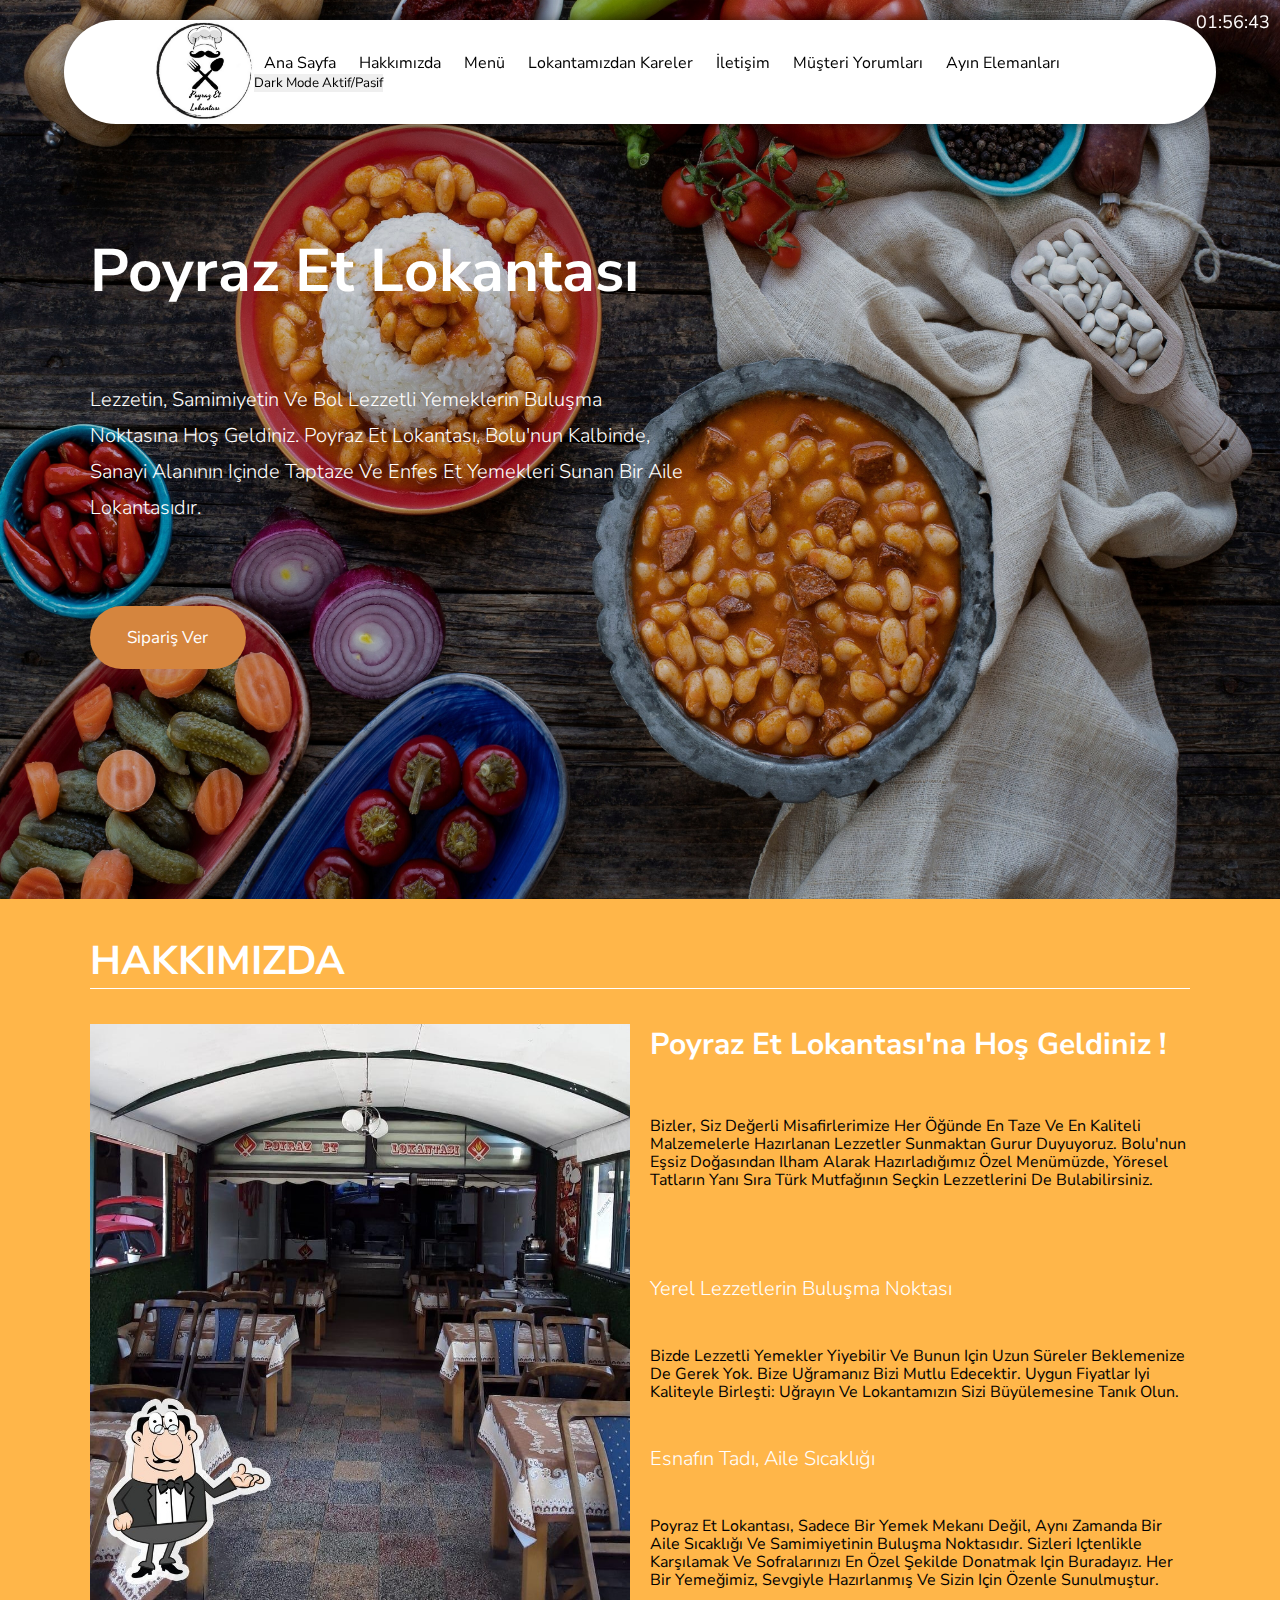
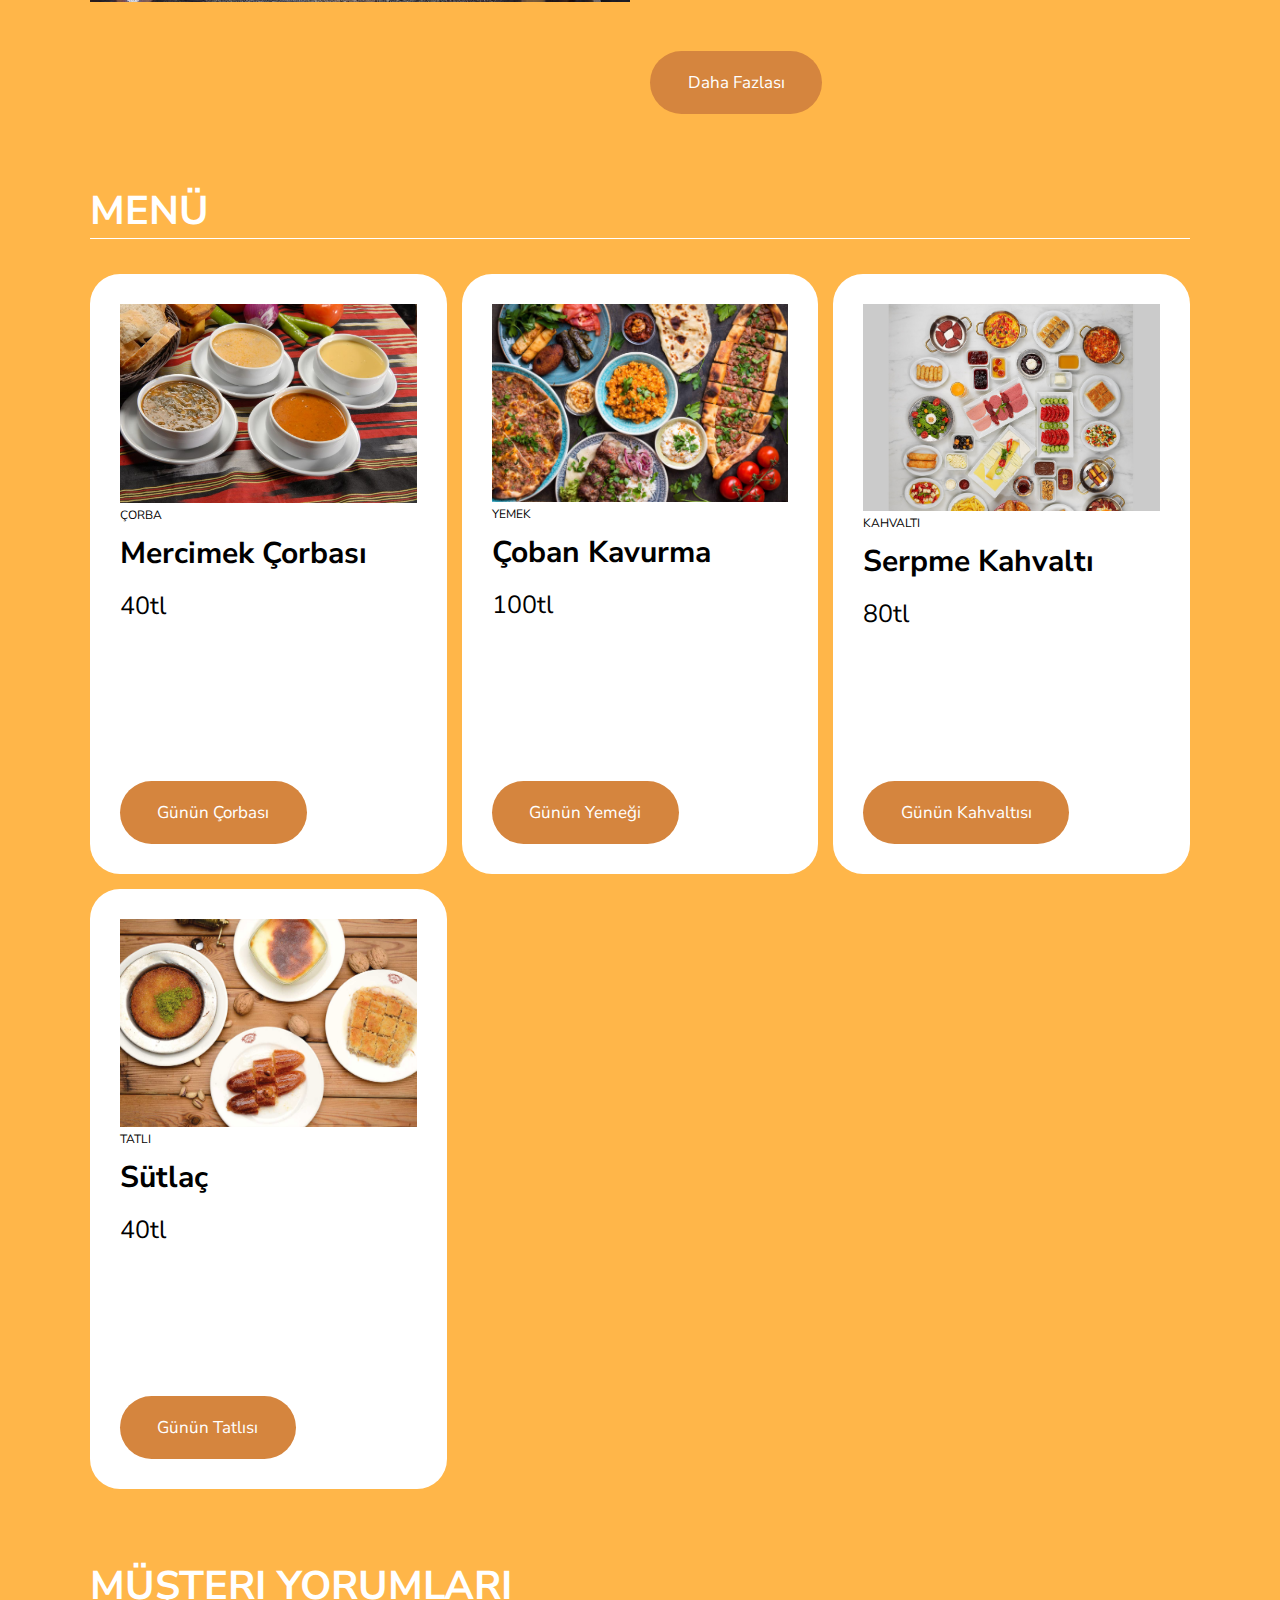
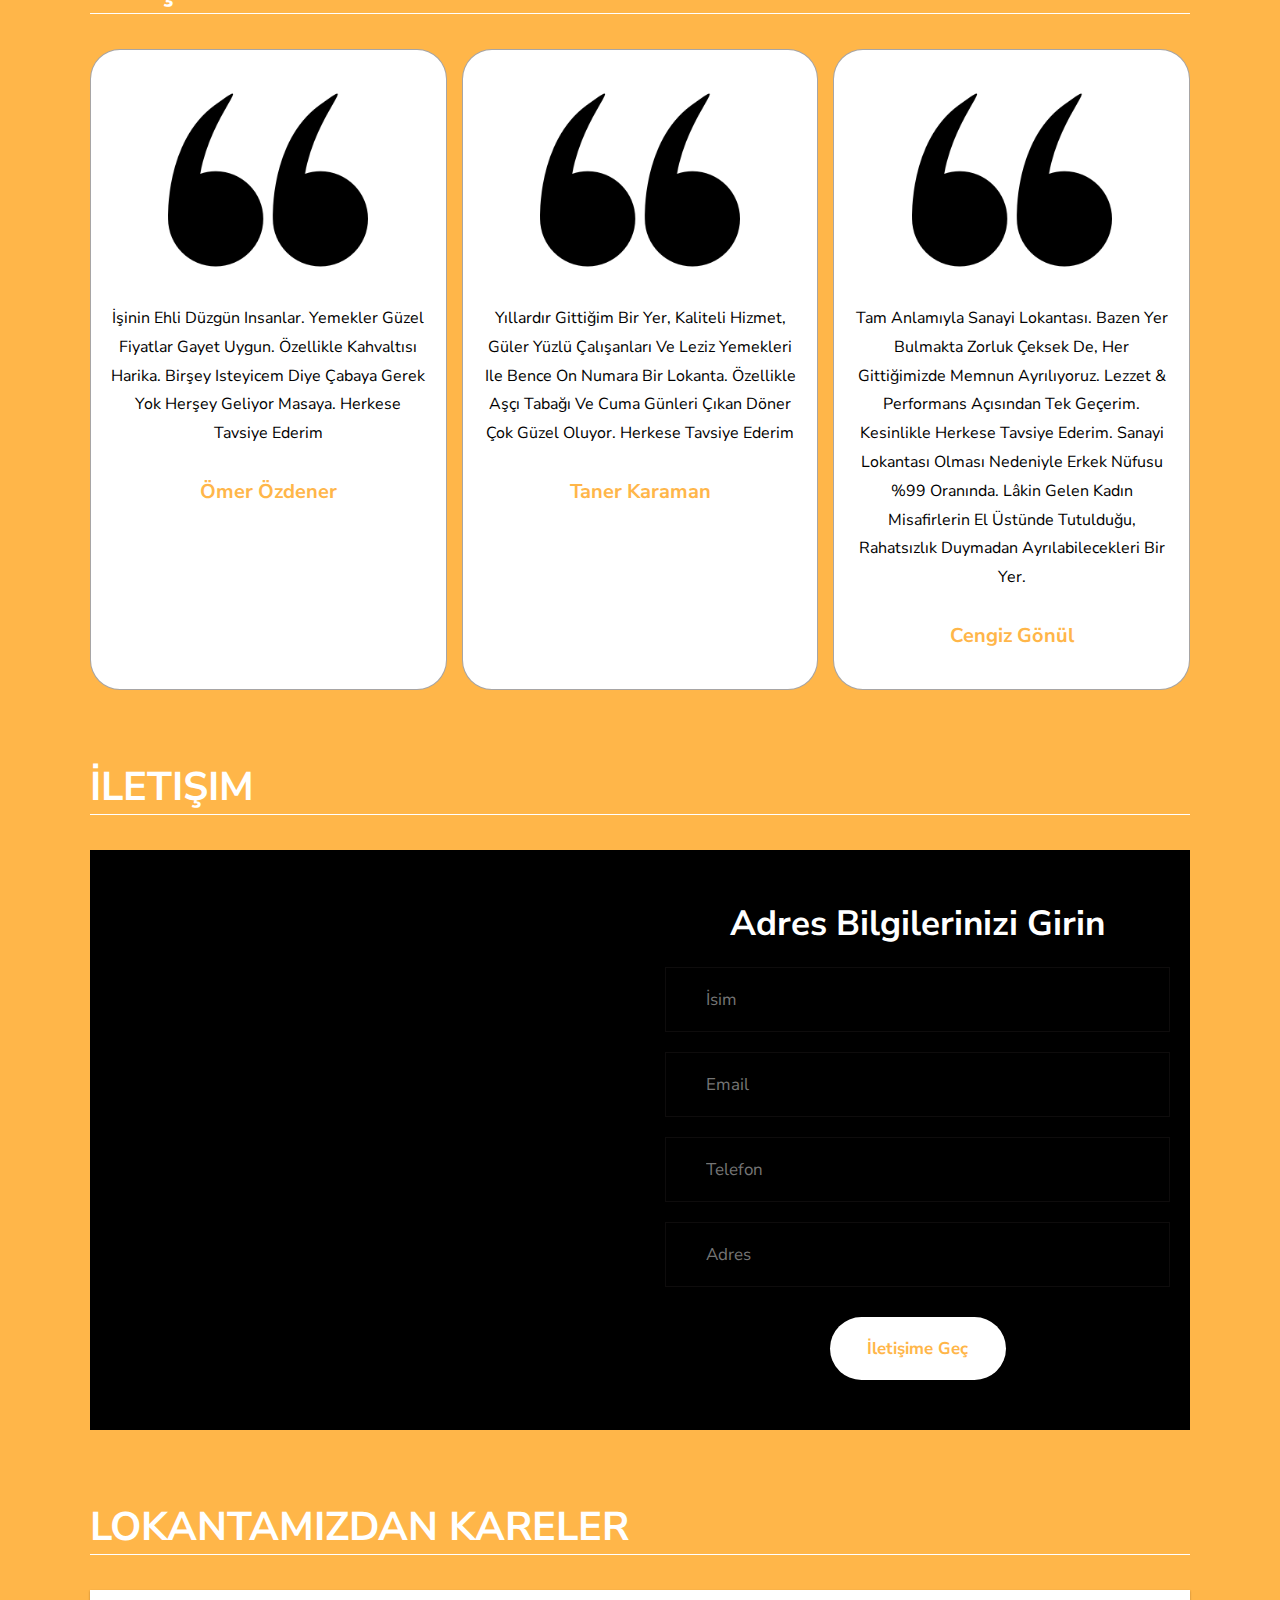
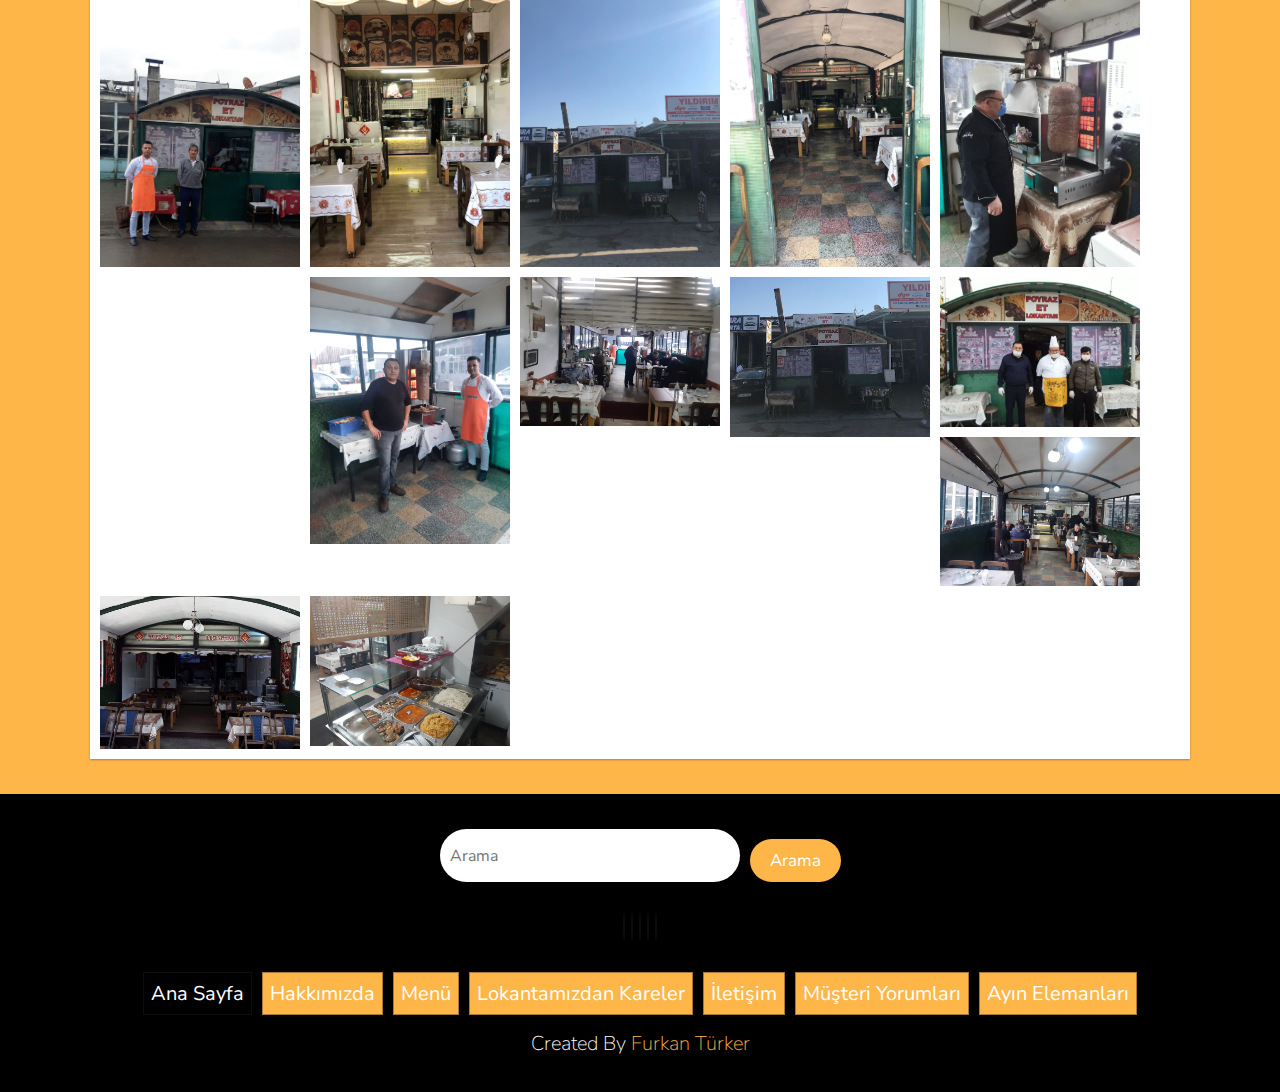
<file: index.html>
<!DOCTYPE html>
<html lang="en">

<head>

    <meta charset="UTF-8" />
    <meta name="viewport" content="width=device-width, initial-scale=1.0" />
    <!-- font avesome cdn -->
    <link rel="stylesheet" href="https://cdnjs.cloudflare.com/ajax/libs/font-awesome/6.5.1/css/all.min.css"
        integrity="sha512-DTOQO9RWCH3ppGqcWaEA1BIZOC6xxalwEsw9c2QQeAIftl+Vegovlnee1c9QX4TctnWMn13TZye+giMm8e2LwA=="
        crossorigin="anonymous" referrerpolicy="no-referrer" />
    <title>Poyraz Et Lokantası</title>
    <link rel="stylesheet" href="styles/style.css"> <!--Css dosyasını ekledik -->

</head>

<body>
    <!--! header section start-->
    <header class="header">
        <a href="#" class="logo">
            <img src="images/Poyraz Et Lokantası.png" alt="logo"> <!-- logo -->
        </a>
        <div id="saat"></div>
        <!-- navbar kısmımız -->
        <nav class="navbar">
           
            <a href="" class="active">Ana Sayfa</a>
            <a href="about.html">Hakkımızda</a>
            <a href="menu.html">Menü</a>
            <a href="galery.html">Lokantamızdan Kareler</a>
            <a href="contact.html">İletişim</a>
            <a href="review.html">Müşteri Yorumları</a>
            <a href="http://127.0.0.1:5500/bootsrap.html">Ayın elemanları</a>
            <button id="darkModeToggle">Dark Mode Aktif/Pasif</button>
        </nav>
        <!-- iconlar -->
        <div class="button">
          
            <button id="search-btn">
                <i class="fas fa-search"></i>
            </button>
            <button id="cart-btn">
                <i class="fas fa-shopping-cart"></i>
            </button>
            <button id="menu-btn">
                <i class="fas fa-bars"></i>
            </button>
        </div>

        <div class="search-form">
            <input type="text" class="search-input" id="search-box" placeholder="search-here">
            <i class="fas fa-search"></i>
        </div>
        <div class="cart-items-container">
            <div class="cart-item">
                <i class="fas fa-times"></i>
                <img src="images/kardens-corbalar-1024x685.jpg" alt="">
                <div class="content">
                    <h3>Çorbalar</h3>
                    <div class="price">50tl</div>
                </div>
            </div>
            <div class="cart-item">
                <i class="fas fa-times"></i>
                <img src="images/Türk-Yemekleri-scaled.jpeg" alt="">
                <div class="content">
                    <h3>Ana Yemekler</h3>
                    <div class="price">100tl</div>
                </div>
            </div>
            <div class="cart-item">
                <i class="fas fa-times"></i>
                <img src="images/secmeli_kahvaltiYeni.png" alt="">
                <div class="content">
                    <h3>Kahvaltı</h3>
                    <div class="price">75tl</div>
                </div>
            </div>
            <div class="cart-item">
                <i class="fas fa-times"></i>
                <img src="images/tatlilar-1.jpg" alt="">
                <div class="content">
                    <h3>Tatlılar</h3>
                    <div class="price">45tl</div>
                </div>
            </div>
            <a href="#" class="btn">Sipariş ver</a>
        </div>

    </header>
    <!--! header section end-->

    <!--! home section start-->
    <section class="home">

        <div class="content">

            <h3>Poyraz Et Lokantası</h3>
            <p>Lezzetin, samimiyetin ve bol lezzetli yemeklerin buluşma noktasına hoş geldiniz.
                Poyraz Et Lokantası, Bolu'nun kalbinde, sanayi alanının içinde
                taptaze ve enfes et yemekleri sunan bir aile lokantasıdır.</p>
            <a href="menu.html" class="btn">Sipariş Ver</a>

        </div>

    </section>
    <!--! home section end-->

    <!--!about section start-->
    <section class="about">
        <h1 class="heading"><span>Hakkımızda</span></h1>
        <div class="row">
            <div class="image">
                <img src="images/rb6f-POYRAZ-ET-LOKANTASI-interior.jpg" alt="">
            </div>
            <div class="content">
                <h3>Poyraz Et Lokantası'na Hoş Geldiniz !</h3>
                <br><br><br>
                <p>Bizler, siz değerli misafirlerimize her
                    öğünde en taze ve en kaliteli malzemelerle hazırlanan
                    lezzetler sunmaktan gurur duyuyoruz.
                    Bolu'nun eşsiz doğasından ilham alarak hazırladığımız özel menümüzde,
                    yöresel tatların yanı sıra Türk mutfağının seçkin lezzetlerini de bulabilirsiniz.</p>
                <br><br><br>
                <h4>Yerel Lezzetlerin Buluşma Noktası</h4>
                <p>Bizde lezzetli yemekler yiyebilir ve bunun için uzun süreler beklemenize de gerek yok. Bize uğramanız
                    bizi mutlu edecektir. Uygun fiyatlar iyi kaliteyle birleşti: Uğrayın ve lokantamızın sizi
                    büyülemesine tanık olun.</p>
                <h4>Esnafın Tadı, Aile Sıcaklığı</h4>
                <p>Poyraz Et Lokantası, sadece bir yemek mekanı değil, aynı zamanda bir aile sıcaklığı ve samimiyetinin
                    buluşma noktasıdır. Sizleri içtenlikle karşılamak ve sofralarınızı en özel şekilde donatmak için
                    buradayız. Her bir yemeğimiz, sevgiyle hazırlanmış ve sizin için özenle sunulmuştur.</p>
                <br><br><br>
                <a href="about.html" class="btn">Daha Fazlası</a>
            </div>
        </div>
    </section>
    <!--!about section end-->

    <!--!menu section start-->
    <section class="menu">
        <h1 class="heading"><span>Menü</span></h1>
        <div class="box-container">
            <div class="box">
                <div class="box-head">
                    <img src="images/kardens-corbalar-1024x685.jpg" alt="menu">
                    <span class="menu-category">ÇORBA</span>
                    <h3>Mercimek Çorbası</h3>
                    <div class="price">40tl</div>
                </div>
                <div class="box-bottom">
                    <a href="menu.html" class="btn">Günün Çorbası</a>
                </div>
            </div>
            <div class="box">
                <div class="box-head">
                    <img src="images/Türk-Yemekleri-scaled.jpeg" alt="menu">
                    <span class="menu-category">YEMEK</span>
                    <h3>Çoban Kavurma</h3>
                    <div class="price">100tl</div>
                </div>
                <div class="box-bottom">
                    <a href="menu.html" class="btn">Günün Yemeği</a>
                </div>
            </div>
            <div class="box">
                <div class="box-head">
                    <img src="images/secmeli_kahvaltiYeni.png" alt="menu">
                    <span class="menu-category">KAHVALTI</span>
                    <h3>Serpme Kahvaltı</h3>
                    <div class="price">80tl</div>
                </div>
                <div class="box-bottom">
                    <a href="menu.html" class="btn">Günün Kahvaltısı</a>
                </div>
            </div>
            <div class="box">
                <div class="box-head">
                    <img src="images/tatlilar-1.jpg" alt="menu">
                    <span class="menu-category">TATLI</span>
                    <h3>Sütlaç</h3>
                    <div class="price">40tl</div>
                </div>
                <div class="box-bottom">
                    <a href="menu.html" class="btn">Günün Tatlısı</a>
                </div>
            </div>


        </div>
    </section>
    <!--!menu section end-->

    <!--!review section start-->
    <section class="review">
        <h1 class="heading"><span>Müşteri Yorumları</span></h1>
        <div class="box-container">
            <div class="box">
                <img src="images/left-quotes-sign.png" style="width:200px;height: 200px" alt="">
                <p>İşinin ehli düzgün insanlar. Yemekler güzel fiyatlar gayet uygun.
                    Özellikle kahvaltısı harika. Birşey isteyicem diye çabaya gerek yok herşey geliyor masaya.
                    Herkese tavsiye ederim</p>
                <h3>Ömer Özdener</h3>
                <div class="stars">
                    <i class="fas fa-star"></i>
                    <i class="fas fa-star"></i>
                    <i class="fas fa-star"></i>
                    <i class="fas fa-star"></i>
                    <i class="fas fa-star-half-alt"></i>
                </div>
            </div>
            <div class="box">
                <img src="images/left-quotes-sign.png " style="width:200px;height: 200px" alt="">
                <p>Yıllardır gittiğim bir yer, kaliteli hizmet, güler yüzlü çalışanları ve leziz yemekleri ile bence on
                    numara bir lokanta. Özellikle aşçı tabağı ve cuma günleri çıkan döner çok güzel oluyor. Herkese
                    tavsiye ederim</p>
                <h3>Taner Karaman</h3>
                <div class="stars">
                    <i class="fas fa-star"></i>
                    <i class="fas fa-star"></i>
                    <i class="fas fa-star"></i>
                    <i class="fas fa-star"></i>
                    <i class="fas fa-star-half-alt"></i>
                </div>
            </div>
            <div class="box">
                <img src="images/left-quotes-sign.png" style="width:200px;height: 200px" alt="">
                <p>Tam anlamıyla sanayi lokantası. Bazen yer bulmakta zorluk çeksek de, her gittiğimizde memnun
                    ayrılıyoruz. Lezzet & performans açısından tek geçerim. Kesinlikle herkese tavsiye ederim. Sanayi
                    lokantası olması nedeniyle erkek nüfusu %99 oranında. Lâkin gelen kadın misafirlerin el üstünde
                    tutulduğu, rahatsızlık duymadan ayrılabilecekleri bir yer.</p>
                <h3>Cengiz Gönül</h3>
                <div class="stars">
                    <i class="fas fa-star"></i>
                    <i class="fas fa-star"></i>
                    <i class="fas fa-star"></i>
                    <i class="fas fa-star"></i>
                    <i class="fas fa-star-half-alt"></i>
                </div>

            </div>
        </div>
    </section>
    <!--! review section end -->

    <!--! contact section start -->
    <section class="contact">
        <h1 class="heading"><span>İletişim</span></h1>
        <div class="row">
            <iframe class="map"
                src="https://www.google.com/maps/embed?pb=!1m18!1m12!1m3!1d3023.0491016009614!2d31.625068876027054!3d40.73894507138957!2m3!1f0!2f0!3f0!3m2!1i1024!2i768!4f13.1!3m3!1m2!1s0x409d3f231d2bb169%3A0x16bf2a8a2ea68e70!2sPOYRAZ%20ET%20LOKANTASI!5e0!3m2!1str!2str!4v1703377458594!5m2!1str!2str"
                allowfullscreen="" loading="lazy" referrerpolicy="no-referrer-when-downgrade"></iframe>
            <form>
                <h3>Adres Bilgilerinizi Girin</h3>
                <div class="inputBox">
                    <i class="fas fa-user"></i>
                    <input type="text" placeholder="İsim">
                </div>
                <div class="inputBox">
                    <i class="fas fa-envelope"></i>
                    <input type="email" placeholder="Email">
                </div>
                <div class="inputBox">
                    <i class="fas fa-phone"></i>
                    <input type="number" placeholder="Telefon">
                </div>
                <div class="inputBox">
                    <i class="fas fa-map-marker-alt"></i>
                    <input type="text" placeholder="Adres">
                </div>
                <a href="" class="btn">İletişime Geç</a>
            </form>

    </section>
    <!--! contact section end -->

    <!--! galeri section start -->
    <section class="galeri">
        <h1 class="heading"><span>Lokantamızdan Kareler</span></h1>


        <div class="gallery cf">

            <div>
                <img src="images/yepisyeni.jpg"/>
            </div>
            <div>
                <img src="images/içÇekim.avif" />
            </div>
            <div>
                <img src="images/en dış çekim.avif" />
            </div>
            <div>
                <img src="images/KApı çekimi.avif" />
            </div>
            <div>
                <img src="images/usta döner takıyor.jpg" />
            </div>
            <div>
                <img src="images/şefler.jpeg" />
            </div>
            <div>
                <img src="images/ters açı.jpeg" />
            </div>
            <div>
                <img src="images/yan açı.png" />
            </div>
            <div>
                <img src="images/ekip.jpg" />
            </div>
            <div>
                <img src="images/müşteri.jpeg" />
            </div>
            <div>
                <img src="images/orta çekim.png" />
            </div>
            <div>
                <img src="images/weryemek.jpeg" />
            </div>
        </div>

        </div>
    </section>
    <!--! galeri section end -->

    <!--! footer section start -->
    <section class="footer">
        <div class="search">
            <input type="text" class="search-input" placeholder="Arama">
            <button class="btn btn-primary">arama</button>
        </div>
        <div class="share">
            <a href="#" class="fab fa-facebook"></a>
            <a href="#" class="fab fa-twitter"></a>
            <a href="#" class="fab fa-instagram"></a>
            <a href="#" class="fab fa-linkedin"></a>
            <a href="#" class="fab fa-pinterest"></a>
        </div>

        <div class="links">
            <a href="index.html" class="active">Ana Sayfa</a>
            <a href="about.html">Hakkımızda</a>
            <a href="menu.html">Menü</a>
            <a href="galery.html">Lokantamızdan Kareler</a>
            <a href="contact.html">İletişim</a>
            <a href="review.html">Müşteri Yorumları</a>
            <a href="http://127.0.0.1:5500/bootsrap.html">Ayın elemanları</a>
        </div>
        <div class="credit">
            created by <span>Furkan Türker</span>
        </div>
    </section>
    <!--! footer section end -->

    <script src="js/script.js"></script>
</body>

</html>
</file>
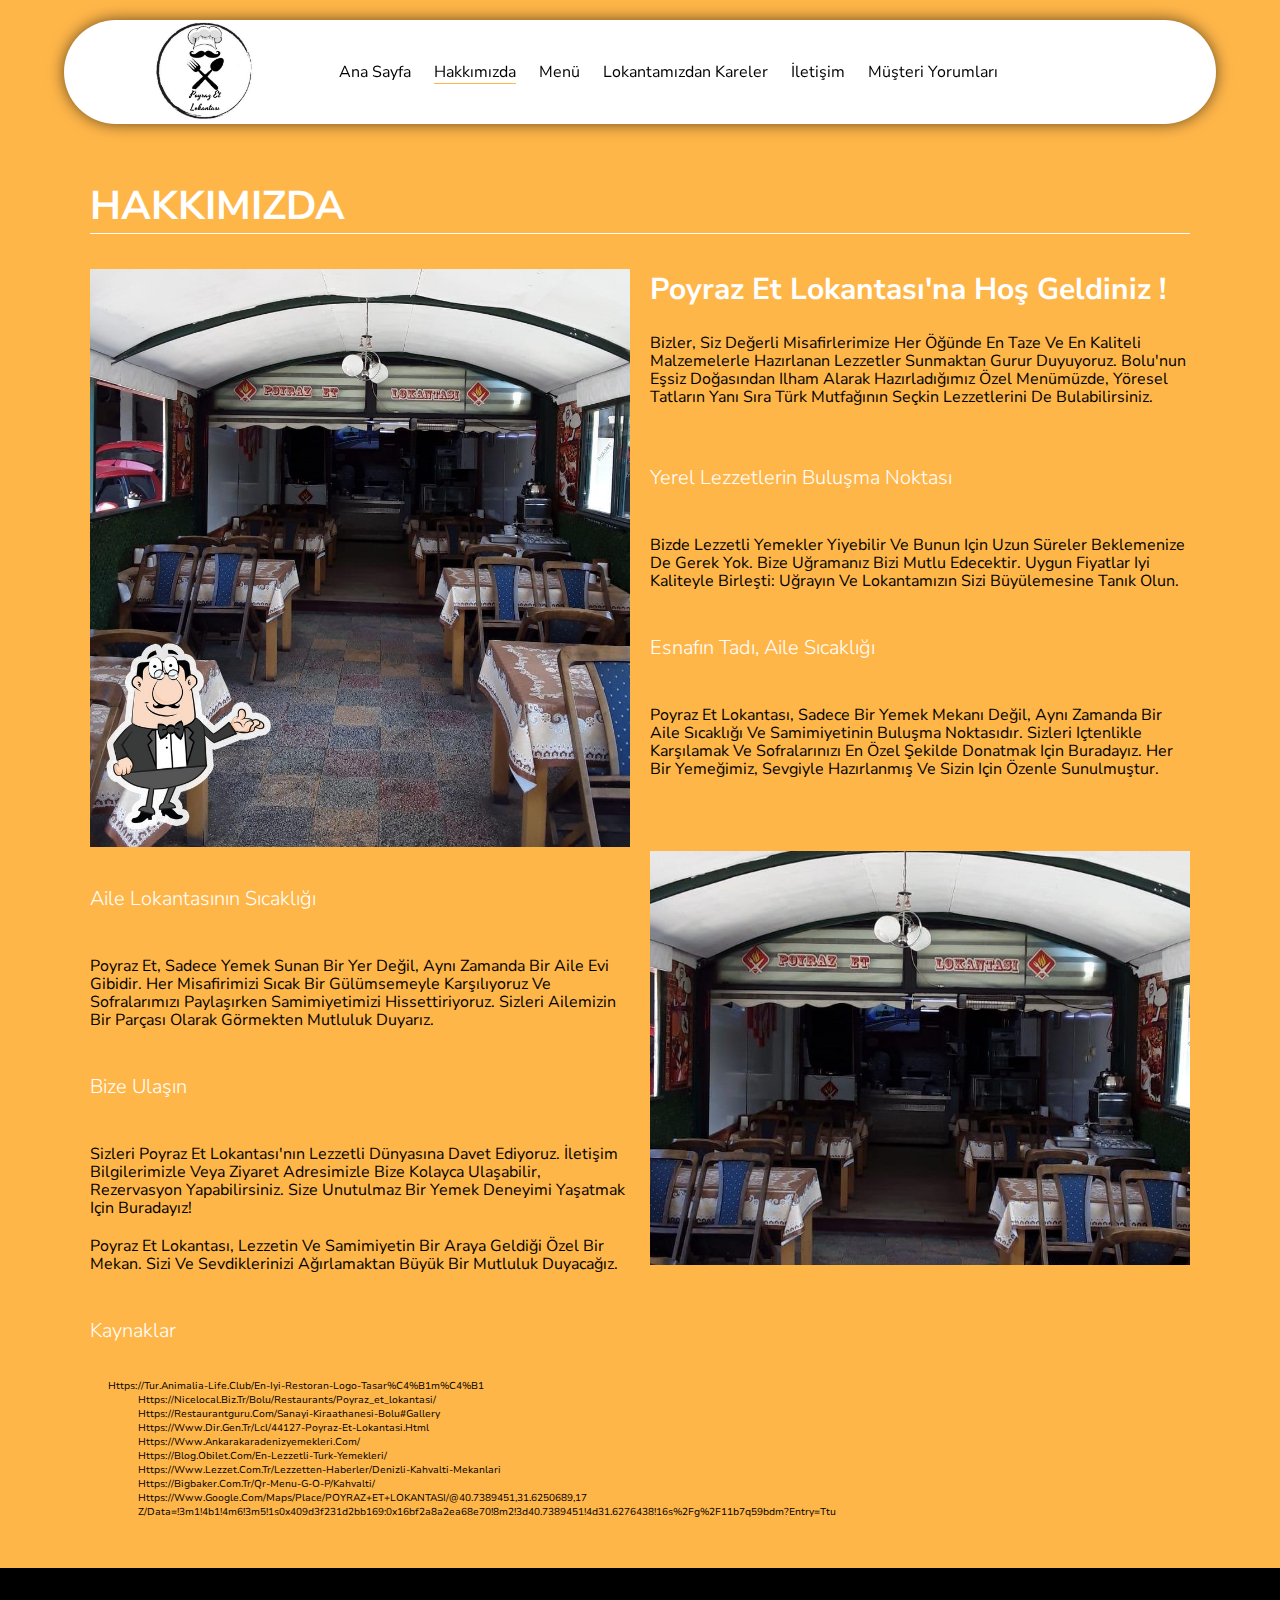
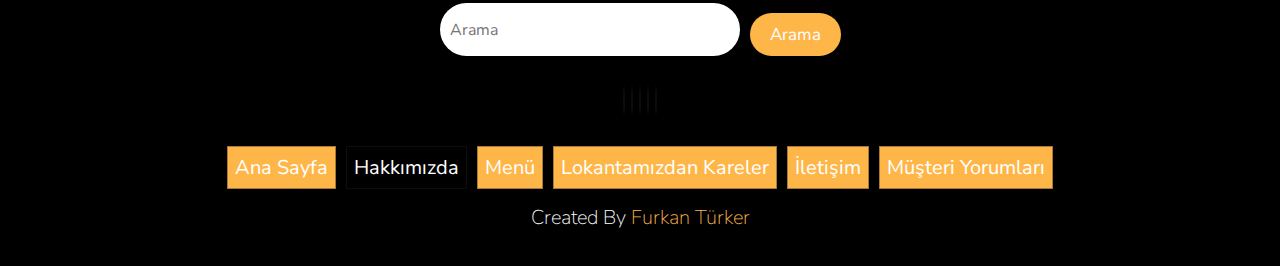
<file: about.html>
<!DOCTYPE html>
<html lang="en">

<head>

    <meta charset="UTF-8" />
    <meta name="viewport" content="width=device-width, initial-scale=1.0" />
    <!-- font avesome cdn -->
    <link rel="stylesheet" href="https://cdnjs.cloudflare.com/ajax/libs/font-awesome/6.5.1/css/all.min.css"
        integrity="sha512-DTOQO9RWCH3ppGqcWaEA1BIZOC6xxalwEsw9c2QQeAIftl+Vegovlnee1c9QX4TctnWMn13TZye+giMm8e2LwA=="
        crossorigin="anonymous" referrerpolicy="no-referrer" />
    <title>Hakkında</title>
    <link rel="stylesheet" href="styles/style.css"> <!--Css dosyasını ekledik -->

</head>
<!-- ### Visual Studio Cod Kısayolları

- 1: ALT + SHİFT + F = Kodları düzenlemek, sıraya sokar
- 2: CTRL + ALT + aşağı yukarı ok = İmleci yukarı aşağı büyüterek topluca satırlara yazmamızı sağlar.
- 3: ALT  + yukarı aşağı ok tuşları = Satırı aşağı yukarı kaydırmak ,taşımak için
- 4: Yazıyı seçip CTRL + D aynı diğer yazıları da seçiyor. Böylece bu yazıları her yerde değiştirme veya ekleme yapabiliriz.
- 5: CTRL + SHIFT + K = Satır silmek
- 6: CTRL + ENTER = Yeni satır ekler: Satır sonuna gitmene gerek kalmaz, shifte de basarsan üst kısma ekler.
- 7: CTRL + Ö = Otomatik Yorum satırı
- 8: başlangıçta parantezle uğraşma direk yaz otomatik parantez çıkar
- 9:yazmak istediğin etiketi yazıp ne kadar lazımsa * ile istediğin sayıyı yazarak oluşturabilirsin -->

<body>
    <!--! header section start-->
    <header class="header">
        <a href="#" class="logo">
            <img src="images/Poyraz Et Lokantası.png" alt="logo"> <!-- logo -->
        </a>
        <!-- navbar kısmımız -->
        <nav class="navbar">

            <a href="index.html">Ana Sayfa</a>
            <a href=""  class="active">Hakkımızda</a>
            <a href="menu.html">Menü</a>
            <a href="galery.html">Lokantamızdan Kareler</a>
            <a href="contact.html">İletişim</a>
            <a href="review.html">Müşteri Yorumları</a>
        </nav>
        <!-- iconlar -->
        <div class="button">
            <button id="search-btn">
                <i class="fas fa-search"></i>
            </button>
            <button id="cart-btn">
                <i class="fas fa-shopping-cart"></i>
            </button>
            <button id="menu-btn">
                <i class="fas fa-bars"></i>
            </button>
        </div>

        <div class="search-form">
            <input type="text" class="search-input" id="search-box" placeholder="search-here">
            <i class="fas fa-search"></i>
        </div>
        <div class="cart-items-container">
            <div class="cart-item">
                <i class="fas fa-times"></i>
                <img src="images/kardens-corbalar-1024x685.jpg" alt="">
                <div class="content">
                    <h3>Çorbalar</h3>
                    <div class="price">50tl</div>
                </div>
            </div>
            <div class="cart-item">
                <i class="fas fa-times"></i>
                <img src="images/Türk-Yemekleri-scaled.jpeg" alt="">
                <div class="content">
                    <h3>Ana Yemekler</h3>
                    <div class="price">100tl</div>
                </div>
            </div>
            <div class="cart-item">
                <i class="fas fa-times"></i>
                <img src="images/secmeli_kahvaltiYeni.png" alt="">
                <div class="content">
                    <h3>Kahvaltı</h3>
                    <div class="price">75tl</div>
                </div>
            </div>
            <div class="cart-item">
                <i class="fas fa-times"></i>
                <img src="images/tatlilar-1.jpg" alt="">
                <div class="content">
                    <h3>Tatlılar</h3>
                    <div class="price">45tl</div>
                </div>
            </div>
            <a href="#" class="btn">Sipariş ver</a>
        </div>

    </header>
    <!--! header section end-->


    <!--!about section start-->
    <section class="about">
        <h1 class="heading"><span>Hakkımızda</span></h1>
        <div class="row">
            <div class="image">
                <img src="images/rb6f-POYRAZ-ET-LOKANTASI-interior.jpg" alt="">
            </div>
            <div class="content">
                <h3>Poyraz Et Lokantası'na Hoş Geldiniz !</h3>
                <br>
                <p>Bizler, siz değerli misafirlerimize her
                    öğünde en taze ve en kaliteli malzemelerle hazırlanan
                    lezzetler sunmaktan gurur duyuyoruz.
                    Bolu'nun eşsiz doğasından ilham alarak hazırladığımız özel menümüzde,
                    yöresel tatların yanı sıra Türk mutfağının seçkin lezzetlerini de bulabilirsiniz.</p>
                <br>
                <h4>Yerel Lezzetlerin Buluşma Noktası</h4>
                <p>Bizde lezzetli yemekler yiyebilir ve bunun için uzun süreler beklemenize de gerek yok. Bize uğramanız
                    bizi mutlu edecektir. Uygun fiyatlar iyi kaliteyle birleşti: Uğrayın ve lokantamızın sizi
                    büyülemesine tanık olun.</p>
                <h4>Esnafın Tadı, Aile Sıcaklığı</h4>
                <p>Poyraz Et Lokantası, sadece bir yemek mekanı değil, aynı zamanda bir aile sıcaklığı ve samimiyetinin
                    buluşma noktasıdır. Sizleri içtenlikle karşılamak ve sofralarınızı en özel şekilde donatmak için
                    buradayız. Her bir yemeğimiz, sevgiyle hazırlanmış ve sizin için özenle sunulmuştur.</p>


            </div>
        </div>
        <div class="row">
            <div class="content">
                <h4>Aile Lokantasının Sıcaklığı</h4>
                <p>Poyraz Et, sadece yemek sunan bir yer değil, aynı zamanda bir aile evi gibidir. Her misafirimizi
                    sıcak bir gülümsemeyle karşılıyoruz ve sofralarımızı paylaşırken samimiyetimizi hissettiriyoruz.
                    Sizleri ailemizin bir parçası olarak görmekten mutluluk duyarız.</p>
                <h4>Bize Ulaşın</h4>
                <p>Sizleri Poyraz Et Lokantası'nın lezzetli dünyasına davet ediyoruz. İletişim bilgilerimizle veya
                    ziyaret adresimizle bize kolayca ulaşabilir, rezervasyon yapabilirsiniz. Size unutulmaz bir yemek
                    deneyimi yaşatmak için buradayız!</p>

                <p> Poyraz Et Lokantası, lezzetin ve samimiyetin bir araya geldiği özel bir mekan. Sizi ve
                    sevdiklerinizi ağırlamaktan büyük bir mutluluk duyacağız.</p>
                    
            </div>

            <div class="image">
                <img src="images/orta çekim.png" alt="">
            </div>
            <div class="content">
            <h4>Kaynaklar</h4>
            <pre>      https://tur.animalia-life.club/en-iyi-restoran-logo-tasar%C4%B1m%C4%B1
                https://nicelocal.biz.tr/bolu/restaurants/poyraz_et_lokantasi/
                https://restaurantguru.com/Sanayi-Kiraathanesi-Bolu#gallery
                https://www.dir.gen.tr/lcl/44127-poyraz-et-lokantasi.html
                https://www.ankarakaradenizyemekleri.com/
                https://blog.obilet.com/en-lezzetli-turk-yemekleri/
                https://www.lezzet.com.tr/lezzetten-haberler/denizli-kahvalti-mekanlari
                https://bigbaker.com.tr/qr-menu-g-o-p/kahvalti/
                https://www.google.com/maps/place/POYRAZ+ET+LOKANTASI/@40.7389451,31.6250689,17
                z/data=!3m1!4b1!4m6!3m5!1s0x409d3f231d2bb169:0x16bf2a8a2ea68e70!8m2!3d40.7389451!4d31.6276438!16s%2Fg%2F11b7q59bdm?entry=ttu
            </pre>
        </div>
        </div>
    </section>
    <!--!about section end-->


    <!--! footer section start -->
    <section class="footer">
        <div class="search">
            <input type="text" class="search-input" placeholder="Arama">
            <button class="btn btn-primary">arama</button>
        </div>
        <div class="share">
            <a href="#" class="fab fa-facebook"></a>
            <a href="#" class="fab fa-twitter"></a>
            <a href="#" class="fab fa-instagram"></a>
            <a href="#" class="fab fa-linkedin"></a>
            <a href="#" class="fab fa-pinterest"></a>
        </div>

        <div class="links">
            <a href="index.html">Ana Sayfa</a>
            <a href="about.html" class="active">Hakkımızda</a>
            <a href="menu.html">Menü</a>
            <a href="galery.html">Lokantamızdan Kareler</a>
            <a href="contact.html">İletişim</a>
            <a href="review.html">Müşteri Yorumları</a>
        </div>
        <div class="credit">
            created by <span>Furkan Türker</span>
        </div>
    </section>
    <!--! footer section end -->

    <script src="js/script.js"></script>
</body>

</html>
</file>
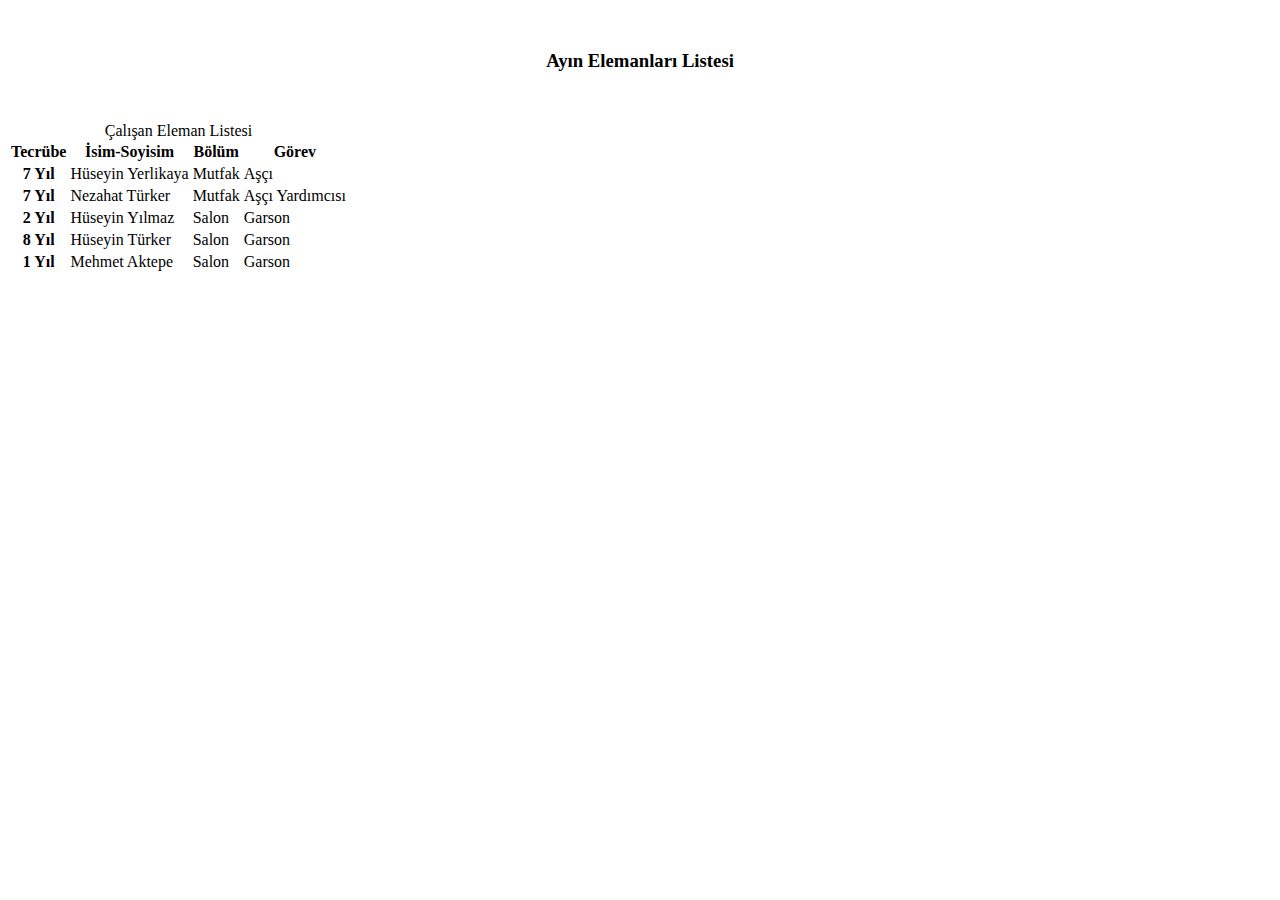
<file: bootsrap.html>
<!DOCTYPE html>
<html lang="en">

<head>
  <meta charset="UTF-8">
  <meta name="viewport" content="width=device-width, initial-scale=1.0">
  <link href="https://cdn.jsdelivr.net/npm/bootstrap@5.3.2/dist/css/bootstrap.min.css" rel="stylesheet"
    integrity="sha384-T3c6CoIi6uLrA9TneNEoa7RxnatzjcDSCmG1MXxSR1GAsXEV/Dwwykc2MPK8M2HN" crossorigin="anonymous">

<style>

  #yeniİd{
    width: 250px;
    height: 130px;
    float:left;
  }
  
  #yeniİd2{
    
    float:left;
  }
  
h3{
    text-align: center;
   margin: 50px;
}
 
</style>

  <title>Document</title>
</head>

<body>
    
    <h3>Ayın Elemanları Listesi</h3>
  <div class="container table-responsive list-group ">


    <table class=" table table-sm table mt-5 table-bordered table-hover">
      <caption>Çalışan Eleman Listesi</caption>
      <thead>
        <tr class="table-primary">
          <th scope="col">Tecrübe</th>
          <th scope="col">İsim-Soyisim</th>
          <th scope="col">Bölüm</th>
          <th scope="col">Görev</th>
        </tr>
      </thead>
      <tbody>
        <tr>
          <th scope="row">7 Yıl</th>
          <td>Hüseyin Yerlikaya</td>
          <td>Mutfak</td>
          <td>Aşçı</td>
        </tr>
        <tr>
          <th scope="row">7 Yıl</th>
          <td>Nezahat Türker</td>
          <td>Mutfak</td>
          <td>Aşçı Yardımcısı</td>
        </tr>
        <tr>
          <th scope="row">2 Yıl</th>
          <td>Hüseyin Yılmaz</td>
          <td>Salon</td>
          <td>Garson</td>
        </tr>
        <tr>
          <th scope="row">8 Yıl</th>
          <td>Hüseyin Türker</td>
          <td>Salon</td>
          <td>Garson</td>
        </tr>
        <tr>
            <th scope="row">1 Yıl</th>
            <td>Mehmet Aktepe</td>
            <td>Salon</td>
            <td>Garson</td>
          </tr>
      </tbody>
    </table>
    </table>





  


     



    
   
</div>











  <script src="https://cdn.jsdelivr.net/npm/@popperjs/core@2.11.8/dist/umd/popper.min.js"
    integrity="sha384-I7E8VVD/ismYTF4hNIPjVp/Zjvgyol6VFvRkX/vR+Vc4jQkC+hVqc2pM8ODewa9r"
    crossorigin="anonymous"></script>
  <script src="https://cdn.jsdelivr.net/npm/bootstrap@5.3.2/dist/js/bootstrap.min.js"
    integrity="sha384-BBtl+eGJRgqQAUMxJ7pMwbEyER4l1g+O15P+16Ep7Q9Q+zqX6gSbd85u4mG4QzX+"
    crossorigin="anonymous"></script>
</body>

</html>
</file>
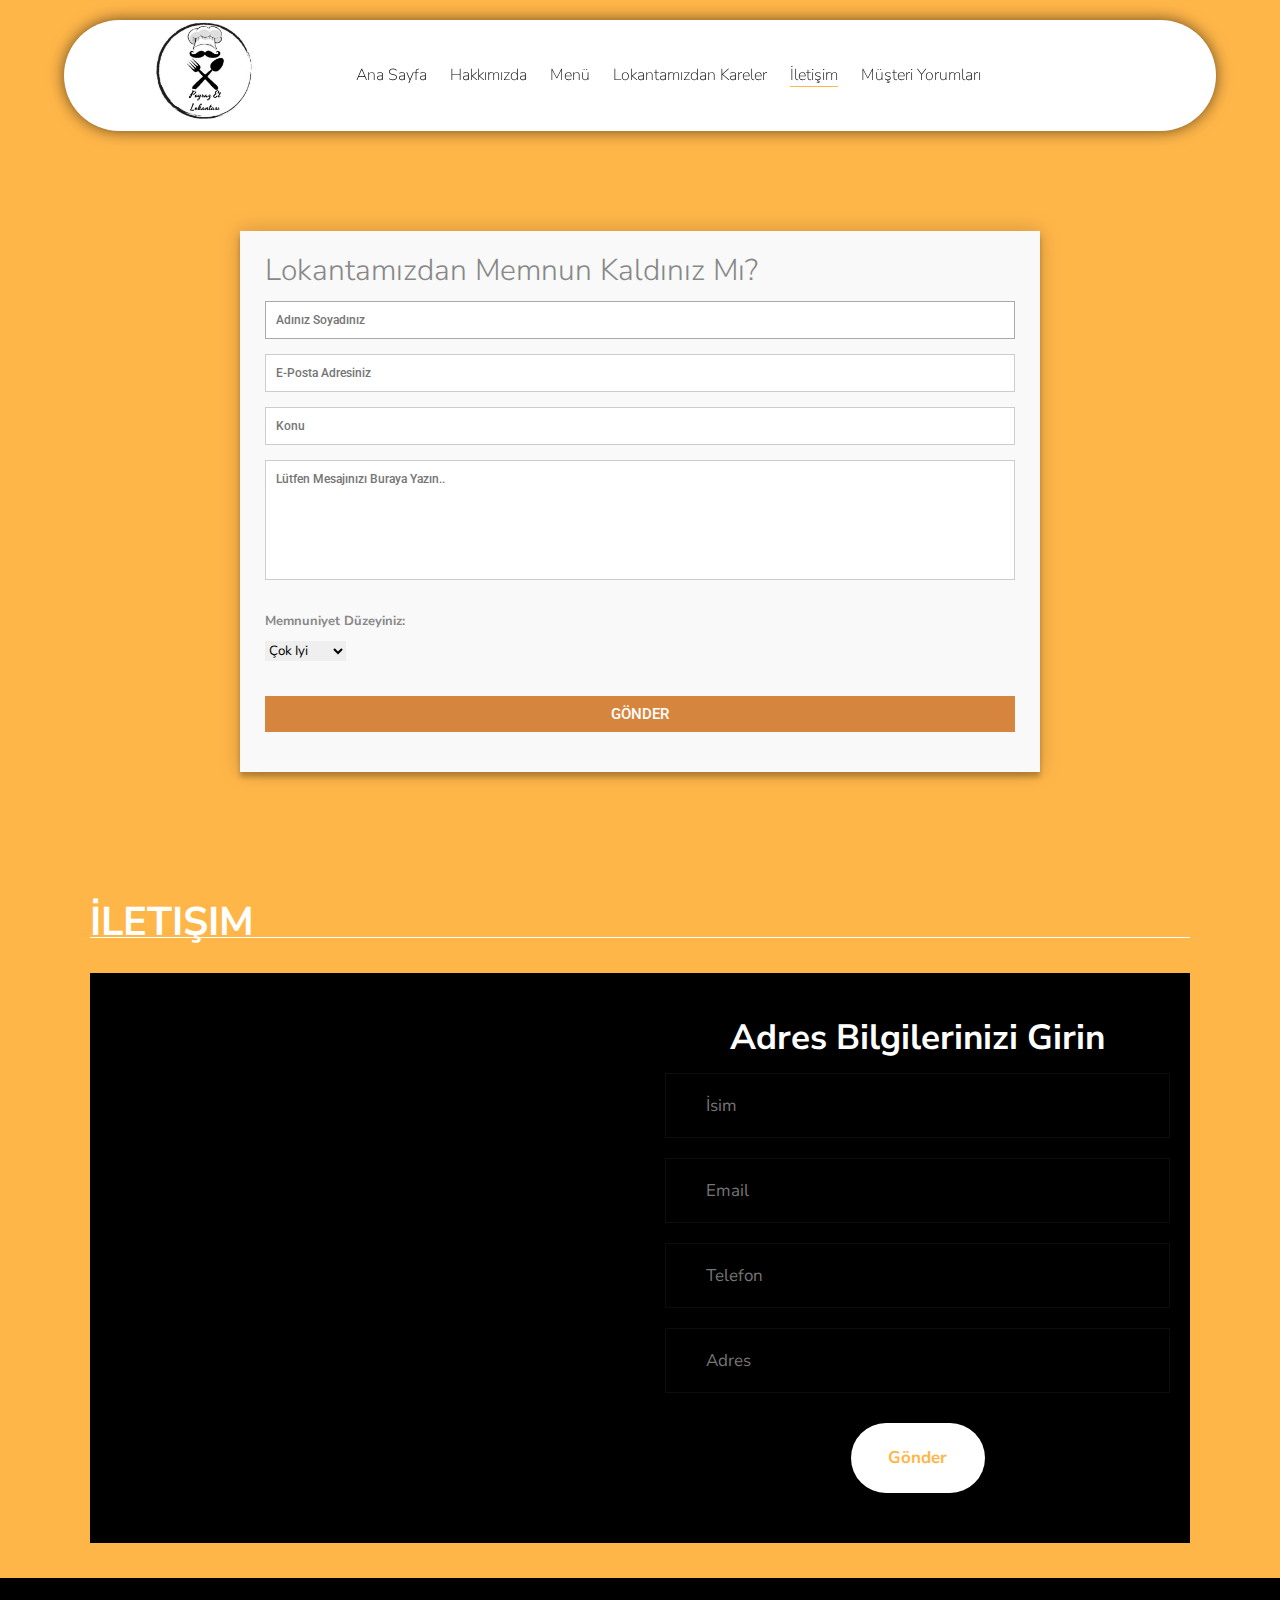
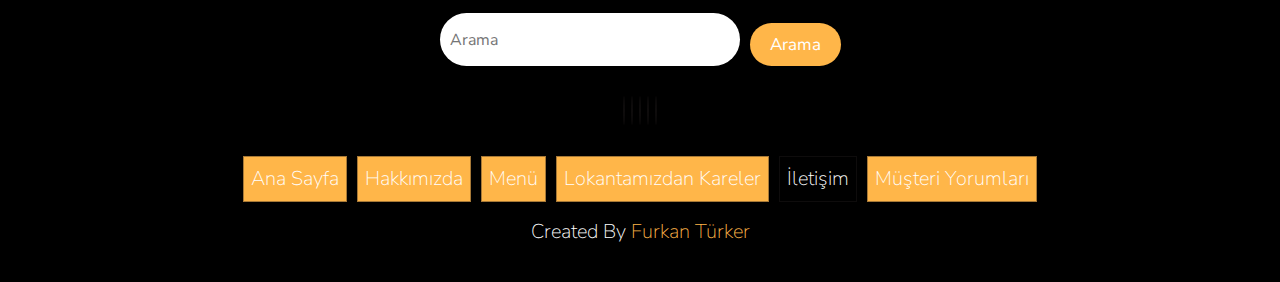
<file: contact.html>
<!DOCTYPE html>
<html lang="en">

<head>

    <meta charset="UTF-8" />
    <meta name="viewport" content="width=device-width, initial-scale=1.0" />
    <!-- font avesome cdn -->
    <link rel="stylesheet" href="https://cdnjs.cloudflare.com/ajax/libs/font-awesome/6.5.1/css/all.min.css"
        integrity="sha512-DTOQO9RWCH3ppGqcWaEA1BIZOC6xxalwEsw9c2QQeAIftl+Vegovlnee1c9QX4TctnWMn13TZye+giMm8e2LwA=="
        crossorigin="anonymous" referrerpolicy="no-referrer" />
    <title>Poyraz Et Lokantası</title>
    <link rel="stylesheet" href="styles/style.css"> <!--Css vr bootsrap dosyasını ekledik -->
   <style>
    @import url(https://fonts.googleapis.com/css?family=Roboto:400,300,600,400italic);
 
 * {
     margin: 0;
     padding: 0;
     box-sizing: border-box;
     -webkit-box-sizing: border-box;
     -moz-box-sizing: border-box;
 }
  
 body {
     font-family: "Roboto", Helvetica, Arial, sans-serif;
     font-weight: 100;
     font-size: 13px;
     line-height: 30px;
     color: #888;
     background: #ffb649;
 }
  
 .container {
     max-width: 800px;
     width: 100%;
     margin: 0 auto;
     position: relative;
 }
  
 #contact input[type="text"],
 #contact input[type="email"],
 #contact textarea,
 #contact button[type="submit"] {
     font: 500 12px/16px "Roboto", Helvetica, Arial, sans-serif;
 }
  
 #contact {
     background: #F9F9F9;
     padding: 25px;
     margin: 100px 0;
     box-shadow: 0 0 20px 0 rgba(0, 0, 0, 0.2), 0 5px 5px 0 rgba(0, 0, 0, 0.24);
 }
  
 #contact h2 {
     display: block;
     font-size: 30px;
     font-weight: 300;
     margin-bottom: 15px;
 }
  
 .form-control{
     border: none !important;
     margin: 0 0 10px;
     min-width: 100%;
     padding: 0;
     width: 100%;
 }
  
 #contact input[type="text"],
 #contact input[type="email"],
 #contact textarea {
     width: 100%;
     border: 1px solid #ccc;
     background: #FFF;
     margin: 0 0 5px;
     padding: 10px;
 }
  
 #contact input[type="text"]:hover,
 #contact input[type="email"]:hover,
 #contact textarea:hover {
     -webkit-transition: border-color 0.4s ease-in-out;
     -moz-transition: border-color 0.4s ease-in-out;
     transition: border-color 0.4s ease-in-out;
     border: 1px solid #aaa;
 }
  
 #contact textarea {
     height: 120px;
     max-width: 100%;
     resize: none;
 }
  
 #contact button[type="submit"] {
     cursor: pointer;
     width: 100%;
     border: none;
     background: #d5853e;
     color: #FFF;
     margin: 0 0 5px;
     padding: 10px;
     font-size: 15px;
 }
  
 #contact button[type="submit"]:hover {
     background: #355C7D;
     -webkit-transition: background 0.4s ease-in-out;
     -moz-transition: background 0.4s ease-in-out;
     transition: background-color 0.4s ease-in-out;
 }
  
 #contact button[type="submit"]:active {
     box-shadow: inset 0 1px 3px rgba(0, 0, 0, 0.5);
 }
  
 #contact input:focus,
 #contact textarea:focus {
     outline: 0;
     border: 1px solid #aaa;
 }
   </style>
</head>



<body>
    <!--! header section start-->
    <header class="header">
        <a href="#" class="logo">
            <img src="images/Poyraz Et Lokantası.png" alt="logo"> <!-- logo -->
        </a>
        <!-- navbar kısmımız -->
        <nav class="navbar">

            <a href="index.html">Ana Sayfa</a>
            <a href="about.html">Hakkımızda</a>
            <a href="menu.html">Menü</a>
            <a href="galery.html">Lokantamızdan Kareler</a>
            <a href="contact.html"  class="active">İletişim</a>
            <a href="review.html">Müşteri Yorumları</a>
        </nav>
        <!-- iconlar -->
        <div class="button">
            <button id="search-btn">
                <i class="fas fa-search"></i>
            </button>
            <button id="cart-btn">
                <i class="fas fa-shopping-cart"></i>
            </button>
            <button id="menu-btn">
                <i class="fas fa-bars"></i>
            </button>
        </div>

        <div class="search-form">
            <input type="text" class="search-input" id="search-box" placeholder="search-here">
            <i class="fas fa-search"></i>
        </div>
        <div class="cart-items-container">
            <div class="cart-item">
                <i class="fas fa-times"></i>
                <img src="images/kardens-corbalar-1024x685.jpg" alt="">
                <div class="content">
                    <h3>Çorbalar</h3>
                    <div class="price">50tl</div>
                </div>
            </div>
            <div class="cart-item">
                <i class="fas fa-times"></i>
                <img src="images/Türk-Yemekleri-scaled.jpeg" alt="">
                <div class="content">
                    <h3>Ana Yemekler</h3>
                    <div class="price">100tl</div>
                </div>
            </div>
            <div class="cart-item">
                <i class="fas fa-times"></i>
                <img src="images/secmeli_kahvaltiYeni.png" alt="">
                <div class="content">
                    <h3>Kahvaltı</h3>
                    <div class="price">75tl</div>
                </div>
            </div>
            <div class="cart-item">
                <i class="fas fa-times"></i>
                <img src="images/tatlilar-1.jpg" alt="">
                <div class="content">
                    <h3>Tatlılar</h3>
                    <div class="price">45tl</div>
                </div>
            </div>
            <a href="#" class="btn">Sipariş ver</a>
        </div>

    </header>
    <!--! header section end-->
    <div class="container">
        <form id="contact" action="" method="">
            <h2>Lokantamızdan Memnun Kaldınız Mı?</h2>
            <div class="form-control">
                <input placeholder="Adınız Soyadınız" type="text" required autofocus>
            </div>
            <div class="form-control">
                <input placeholder="E-Posta Adresiniz" type="email" required>
            </div>
            <div class="form-control">
                <input placeholder="Konu" type="text" required>
            </div>
            <div class="form-control">
                <textarea placeholder="Lütfen Mesajınızı Buraya Yazın.." required></textarea>
            </div>
            <h4>Memnuniyet Düzeyiniz:</h4>
            <select>
               
                                <option value="Niyet Mektubu">Çok iyi</option>
                                <option value="Geri bildirim yazısı">İyi</option>
                                <option value="Özgeçmiş">İdare eder</option>
                                <option value="Özgeçmiş">Kötü</option>
                                <option value="Özgeçmiş">Çok kötü</option>
                                <!-- select tagları içinde optionlarla seçenek belirtiriz -->
                                 </select>
                                 <br><br>
            <div class="form-control">
                <button name="submit" type="submit" id="submitAnket">GÖNDER</button>
                
            </div>
            <div id="warningMessage" style="display: none;">Anket başarıyla gönderildi!</div>
           

        </form>
    </div>
  
   <!--! contact section start -->
   <section class="contact">
    <h1 class="heading"><span>İletişim</span></h1>
    <div class="row">
        <iframe class="map"
            src="https://www.google.com/maps/embed?pb=!1m18!1m12!1m3!1d3023.0491016009614!2d31.625068876027054!3d40.73894507138957!2m3!1f0!2f0!3f0!3m2!1i1024!2i768!4f13.1!3m3!1m2!1s0x409d3f231d2bb169%3A0x16bf2a8a2ea68e70!2sPOYRAZ%20ET%20LOKANTASI!5e0!3m2!1str!2str!4v1703377458594!5m2!1str!2str"
            allowfullscreen="" loading="lazy" referrerpolicy="no-referrer-when-downgrade"></iframe>
        <form>
            <h3>Adres Bilgilerinizi Girin</h3>
            <div class="inputBox">
                <i class="fas fa-user"></i>
                <input type="text" placeholder="İsim">
            </div>
            <div class="inputBox">
                <i class="fas fa-envelope"></i>
                <input type="email" placeholder="Email">
            </div>
            <div class="inputBox">
                <i class="fas fa-phone"></i>
                <input type="number" placeholder="Telefon">
            </div>
            <div class="inputBox">
                <i class="fas fa-map-marker-alt"></i>
                <input type="text" placeholder="Adres">
            </div>
            <a href="" class="btn">Gönder</a>
        </form>

</section>
<!--! contact section end -->
    <!--! footer section start -->
    <section class="footer">
        <div class="search">
            <input type="text" class="search-input" placeholder="Arama">
            <button class="btn btn-primary">arama</button>
        </div>
        <div class="share">
            <a href="#" class="fab fa-facebook"></a>
            <a href="#" class="fab fa-twitter"></a>
            <a href="#" class="fab fa-instagram"></a>
            <a href="#" class="fab fa-linkedin"></a>
            <a href="#" class="fab fa-pinterest"></a>
        </div>

        <div class="links">
            <a href="index.html">Ana Sayfa</a>
            <a href="about.html">Hakkımızda</a>
            <a href="menu.html">Menü</a>
            <a href="galery.html">Lokantamızdan Kareler</a>
            <a href="contact.html" class="active">İletişim</a>
            <a href="review.html">Müşteri Yorumları</a>
        </div>
        <div class="credit">
            created by <span>Furkan Türker</span>
        </div>
    </section>
    <!--! footer section end -->

    <script src="js/script.js"></script>
</body>

</html>
</file>
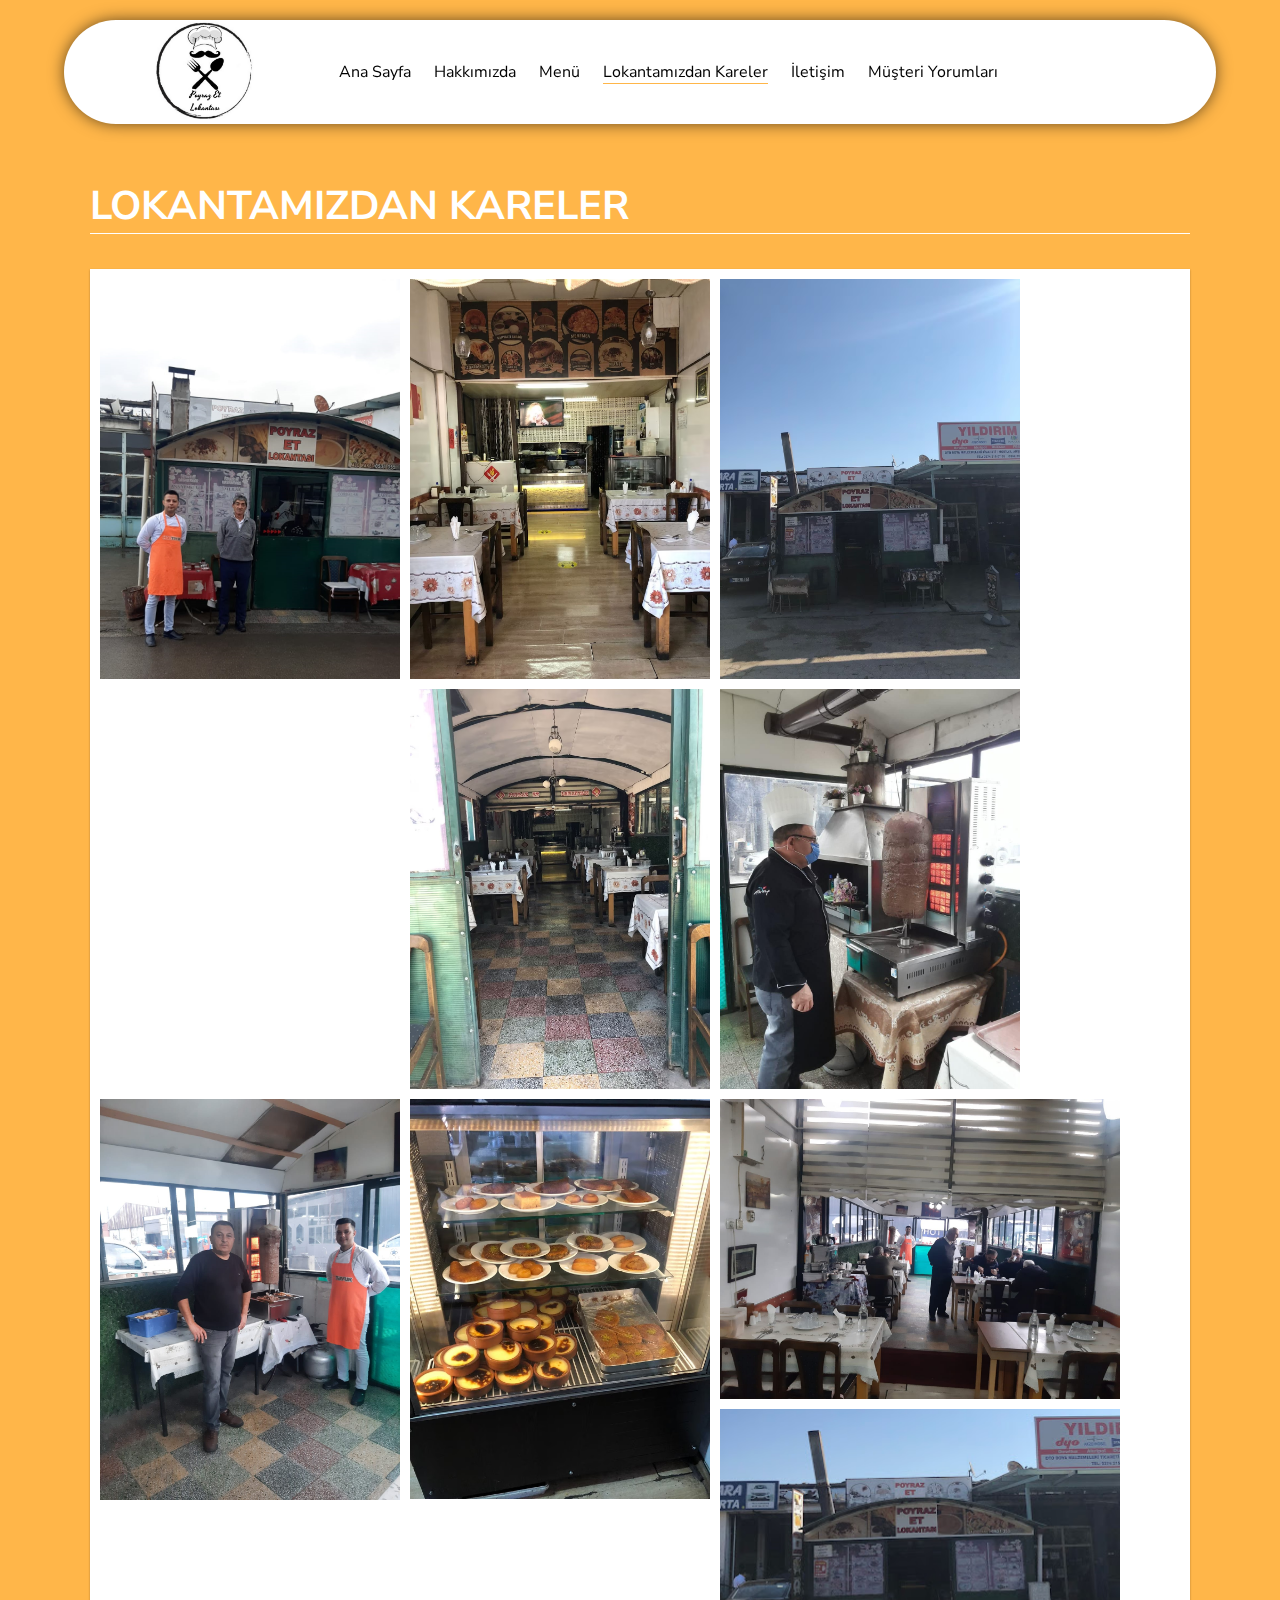
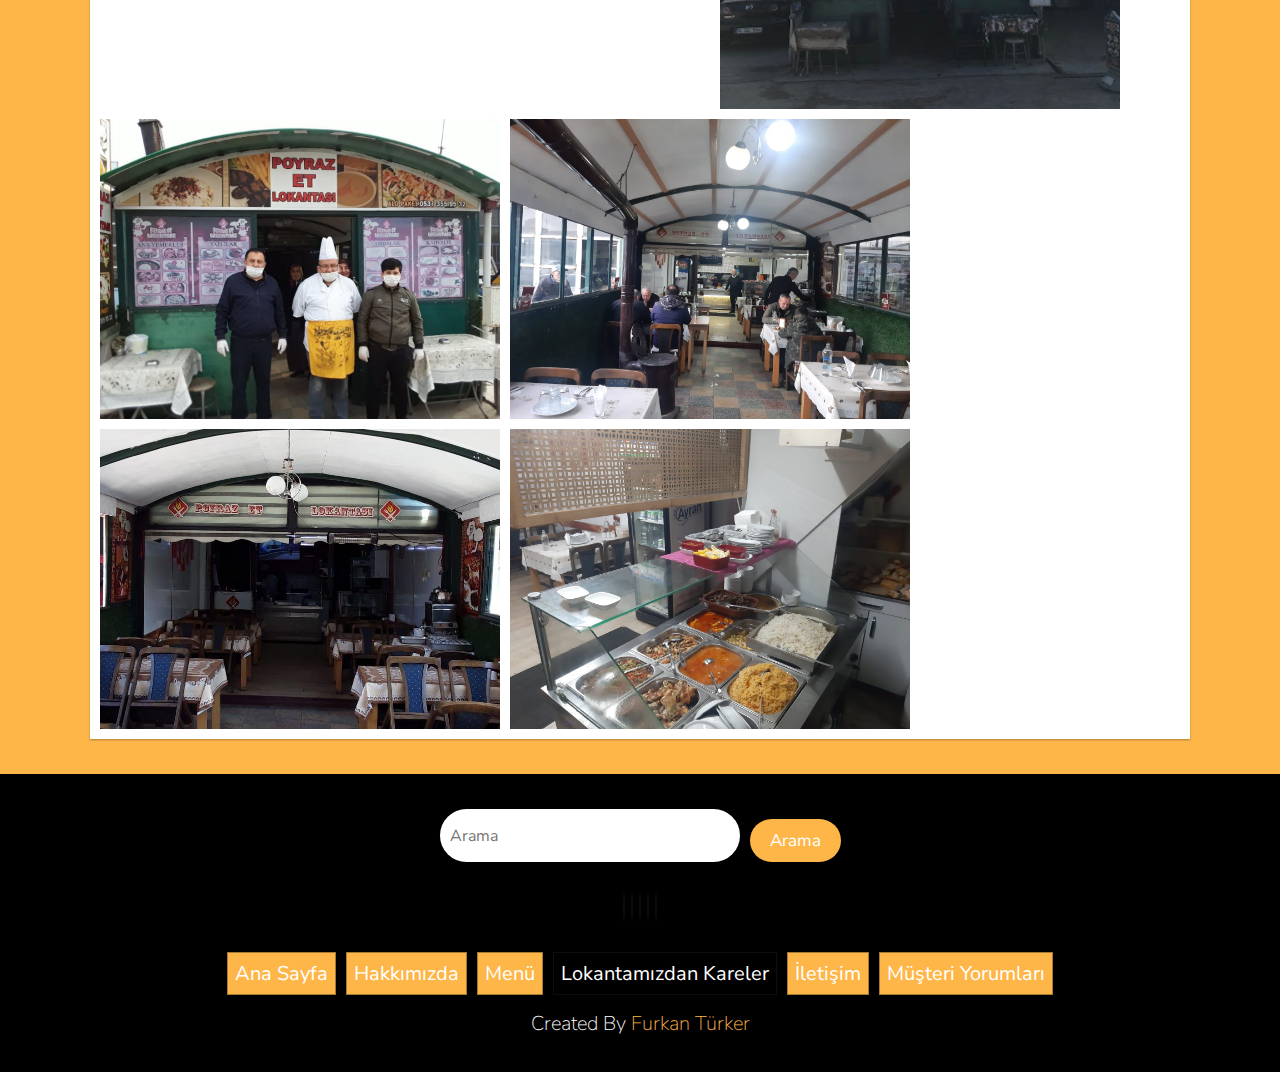
<file: galery.html>
<!DOCTYPE html>
<html lang="en">

<head>

    <meta charset="UTF-8" />
    <meta name="viewport" content="width=device-width, initial-scale=1.0" />
    <!-- font avesome cdn -->
    <link rel="stylesheet" href="https://cdnjs.cloudflare.com/ajax/libs/font-awesome/6.5.1/css/all.min.css"
        integrity="sha512-DTOQO9RWCH3ppGqcWaEA1BIZOC6xxalwEsw9c2QQeAIftl+Vegovlnee1c9QX4TctnWMn13TZye+giMm8e2LwA=="
        crossorigin="anonymous" referrerpolicy="no-referrer" />
    <title>Poyraz Et Lokantası</title>
    <link rel="stylesheet" href="styles/style.css"> <!--Css dosyasını ekledik -->

</head>
<!-- ### Visual Studio Cod Kısayolları

- 1: ALT + SHİFT + F = Kodları düzenlemek, sıraya sokar
- 2: CTRL + ALT + aşağı yukarı ok = İmleci yukarı aşağı büyüterek topluca satırlara yazmamızı sağlar.
- 3: ALT  + yukarı aşağı ok tuşları = Satırı aşağı yukarı kaydırmak ,taşımak için
- 4: Yazıyı seçip CTRL + D aynı diğer yazıları da seçiyor. Böylece bu yazıları her yerde değiştirme veya ekleme yapabiliriz.
- 5: CTRL + SHIFT + K = Satır silmek
- 6: CTRL + ENTER = Yeni satır ekler: Satır sonuna gitmene gerek kalmaz, shifte de basarsan üst kısma ekler.
- 7: CTRL + Ö = Otomatik Yorum satırı
- 8: başlangıçta parantezle uğraşma direk yaz otomatik parantez çıkar
- 9:yazmak istediğin etiketi yazıp ne kadar lazımsa * ile istediğin sayıyı yazarak oluşturabilirsin -->

<body>
    <!--! header section start-->
    <header class="header">
        <a href="#" class="logo">
            <img src="images/Poyraz Et Lokantası.png" alt="logo"> <!-- logo -->
        </a>
        <!-- navbar kısmımız -->
        <nav class="navbar">

            <a href="index.html">Ana Sayfa</a>
            <a href="about.html">Hakkımızda</a>
            <a href="menu.html">Menü</a>
            <a href="galery.html"class="active">Lokantamızdan Kareler</a>
            <a href="contact.html">İletişim</a>
            <a href="review.html">Müşteri Yorumları</a>
        </nav>
        <!-- iconlar -->
        <div class="button">
            <button id="search-btn">
                <i class="fas fa-search"></i>
            </button>
            <button id="cart-btn">
                <i class="fas fa-shopping-cart"></i>
            </button>
            <button id="menu-btn">
                <i class="fas fa-bars"></i>
            </button>
        </div>

        <div class="search-form">
            <input type="text" class="search-input" id="search-box" placeholder="search-here">
            <i class="fas fa-search"></i>
        </div>
        <div class="cart-items-container">
            <div class="cart-item">
                <i class="fas fa-times"></i>
                <img src="images/kardens-corbalar-1024x685.jpg" alt="">
                <div class="content">
                    <h3>Çorbalar</h3>
                    <div class="price">50tl</div>
                </div>
            </div>
            <div class="cart-item">
                <i class="fas fa-times"></i>
                <img src="images/Türk-Yemekleri-scaled.jpeg" alt="">
                <div class="content">
                    <h3>Ana Yemekler</h3>
                    <div class="price">100tl</div>
                </div>
            </div>
            <div class="cart-item">
                <i class="fas fa-times"></i>
                <img src="images/secmeli_kahvaltiYeni.png" alt="">
                <div class="content">
                    <h3>Kahvaltı</h3>
                    <div class="price">75tl</div>
                </div>
            </div>
            <div class="cart-item">
                <i class="fas fa-times"></i>
                <img src="images/tatlilar-1.jpg" alt="">
                <div class="content">
                    <h3>Tatlılar</h3>
                    <div class="price">45tl</div>
                </div>
            </div>
            <a href="#" class="btn">Sipariş ver</a>
        </div>

    </header>
    <!--! header section end-->

     <!--! galeri section start -->
     <section class="galeri">
        <h1 class="heading"><span>Lokantamızdan Kareler</span></h1>

        <div class="gallery cf">

            <div>
                <img src="images/yepisyeni.jpg" style="width:30rem"  />
            </div>
            <div>
                <img src="images/içÇekim.avif" style="width:30rem"  />
            </div>
            <div>
                <img src="images/en dış çekim.avif" style="width:30rem"  />
            </div>
            <div>
                <img src="images/KApı çekimi.avif "  style="width:30rem" />
            </div>
            <div>
                <img src="images/usta döner takıyor.jpg" style="width:30rem"  />
            </div>
            <div>
                <img src="images/şefler.jpeg" style="width:30rem"  />
            </div>
            <div>
                <img src="images/tatlıAlanı.avif" style="width:30rem"  />
            </div>
            <div>
                <img src="images/ters açı.jpeg"style="height: 30rem; width: 40rem;" />
            </div>
            <div>
                <img src="images/yan açı.png"style="height: 30rem; width: 40rem;" />
            </div>
            <div>
                <img src="images/ekip.jpg"style="height: 30rem; width: 40rem;" />
            </div>
            <div>
                <img src="images/müşteri.jpeg" style="height: 30rem; width: 40rem;"  />
            </div>
            <div>
                <img src="images/orta çekim.png" style="height: 30rem; width: 40rem;"  />
            </div>
            <div>
                <img src="images/weryemek.jpeg"  style="height: 30rem; width: 40rem;" />
            </div>
        </div>

       
    </section>
    <!--! footer section start -->
    <section class="footer">
        <div class="search">
            <input type="text" class="search-input" placeholder="Arama">
            <button class="btn btn-primary">arama</button>
        </div>
        <div class="share">
            <a href="#" class="fab fa-facebook"></a>
            <a href="#" class="fab fa-twitter"></a>
            <a href="#" class="fab fa-instagram"></a>
            <a href="#" class="fab fa-linkedin"></a>
            <a href="#" class="fab fa-pinterest"></a>
        </div>

        <div class="links">
            <a href="index.html">Ana Sayfa</a>
            <a href="about.html">Hakkımızda</a>
            <a href="menu.html">Menü</a>
            <a href="galery.html" class="active">Lokantamızdan Kareler</a>
            <a href="contact.html">İletişim</a>
            <a href="review.html">Müşteri Yorumları</a>
        </div>
        <div class="credit">
            created by <span>Furkan Türker</span>
        </div>
    </section>
    <!--! footer section end -->

    <script src="js/script.js"></script>
</body>

</html>
</file>
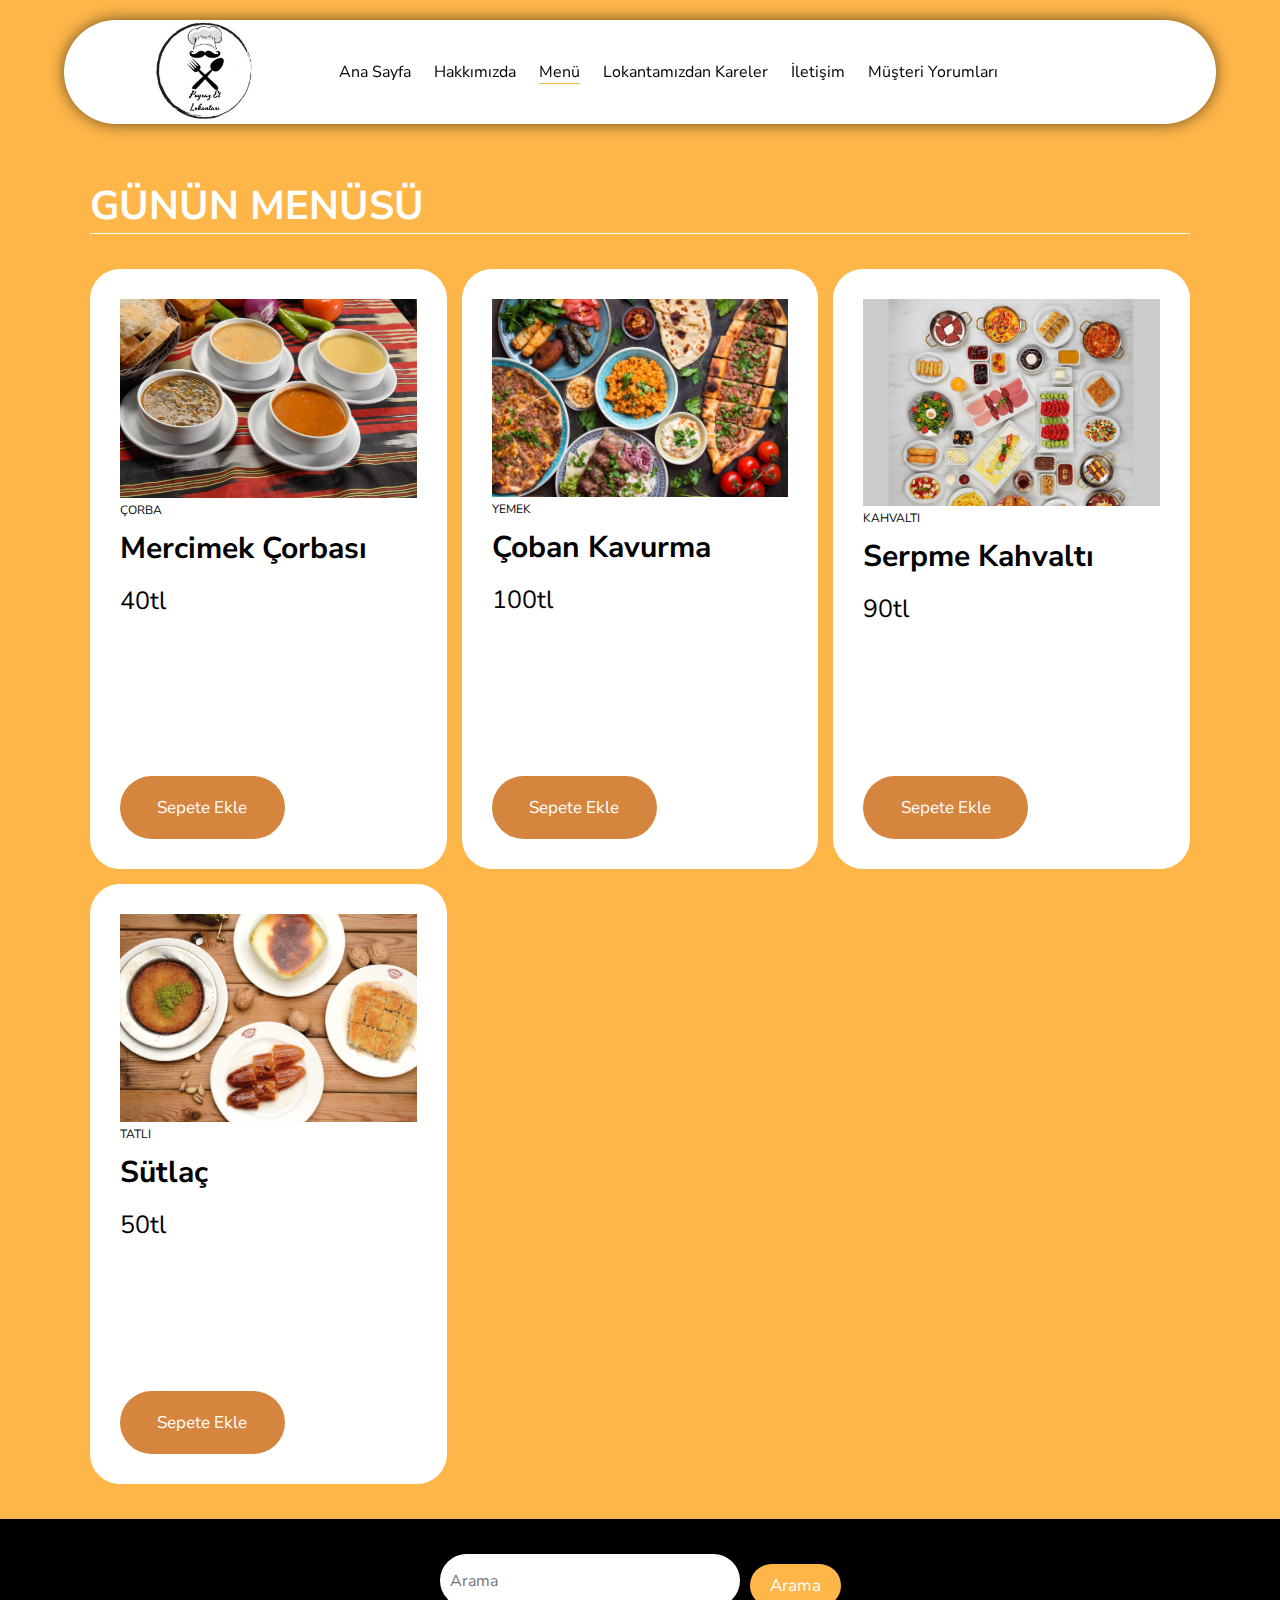
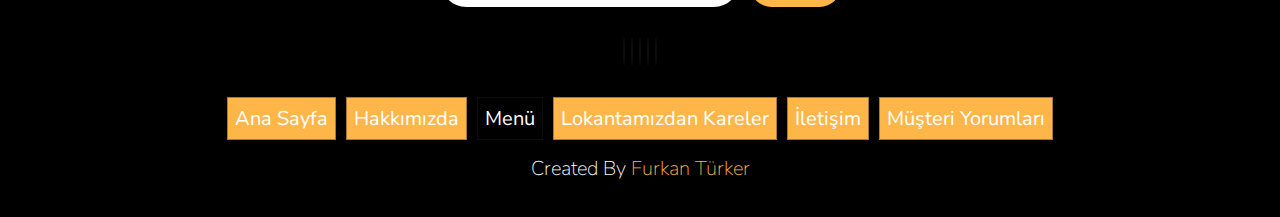
<file: menu.html>
<!DOCTYPE html>
<html lang="en">

<head>

    <meta charset="UTF-8" />
    <meta name="viewport" content="width=device-width, initial-scale=1.0" />
    <!-- font avesome cdn -->
    <link rel="stylesheet" href="https://cdnjs.cloudflare.com/ajax/libs/font-awesome/6.5.1/css/all.min.css"
        integrity="sha512-DTOQO9RWCH3ppGqcWaEA1BIZOC6xxalwEsw9c2QQeAIftl+Vegovlnee1c9QX4TctnWMn13TZye+giMm8e2LwA=="
        crossorigin="anonymous" referrerpolicy="no-referrer" />
    <title>Poyraz Et Lokantası</title>
    <link rel="stylesheet" href="styles/style.css"> <!--Css dosyasını ekledik -->

</head>
<!-- ### Visual Studio Cod Kısayolları

- 1: ALT + SHİFT + F = Kodları düzenlemek, sıraya sokar
- 2: CTRL + ALT + aşağı yukarı ok = İmleci yukarı aşağı büyüterek topluca satırlara yazmamızı sağlar.
- 3: ALT  + yukarı aşağı ok tuşları = Satırı aşağı yukarı kaydırmak ,taşımak için
- 4: Yazıyı seçip CTRL + D aynı diğer yazıları da seçiyor. Böylece bu yazıları her yerde değiştirme veya ekleme yapabiliriz.
- 5: CTRL + SHIFT + K = Satır silmek
- 6: CTRL + ENTER = Yeni satır ekler: Satır sonuna gitmene gerek kalmaz, shifte de basarsan üst kısma ekler.
- 7: CTRL + Ö = Otomatik Yorum satırı
- 8: başlangıçta parantezle uğraşma direk yaz otomatik parantez çıkar
- 9:yazmak istediğin etiketi yazıp ne kadar lazımsa * ile istediğin sayıyı yazarak oluşturabilirsin -->

<body>
    <!--! header section start-->
    <header class="header">
        <a href="#" class="logo">
            <img src="images/Poyraz Et Lokantası.png" alt="logo"> <!-- logo -->
        </a>
        <!-- navbar kısmımız -->
        <nav class="navbar">

            <a href="index.html">Ana Sayfa</a>
            <a href="about.html">Hakkımızda</a>
            <a href=""  class="active">Menü</a>
            <a href="galery.html">Lokantamızdan Kareler</a>
            <a href="contact.html">İletişim</a>
            <a href="review.html">Müşteri Yorumları</a>
        </nav>
        <!-- iconlar -->
        <div class="button">
            <button id="search-btn">
                <i class="fas fa-search"></i>
            </button>
            <button id="cart-btn">
                <i class="fas fa-shopping-cart"></i>
            </button>
            <button id="menu-btn">
                <i class="fas fa-bars"></i>
            </button>
        </div>

        <div class="search-form">
            <input type="text" class="search-input" id="search-box" placeholder="search-here">
            <i class="fas fa-search"></i>
        </div>
        <div class="cart-items-container">
            <div class="cart-item">
                <i class="fas fa-times"></i>
                <img src="images/kardens-corbalar-1024x685.jpg" alt="">
                <div class="content">
                    <h3>Çorbalar</h3>
                    <div class="price">50tl</div>
                </div>
            </div>
            <div class="cart-item">
                <i class="fas fa-times"></i>
                <img src="images/Türk-Yemekleri-scaled.jpeg" alt="">
                <div class="content">
                    <h3>Ana Yemekler</h3>
                    <div class="price">100tl</div>
                </div>
            </div>
            <div class="cart-item">
                <i class="fas fa-times"></i>
                <img src="images/secmeli_kahvaltiYeni.png" alt="">
                <div class="content">
                    <h3>Kahvaltı</h3>
                    <div class="price">75tl</div>
                </div>
            </div>
            <div class="cart-item">
                <i class="fas fa-times"></i>
                <img src="images/tatlilar-1.jpg" alt="">
                <div class="content">
                    <h3>Tatlılar</h3>
                    <div class="price">45tl</div>
                </div>
            </div>
            <a href="#" class="btn">Sipariş ver</a>
        </div>

    </header>
    <!--! header section end-->

    

   

    <!--!menu section start-->
    <section class="menu">
        <h1 class="heading"><span> Günün Menüsü</span></h1>
        <div class="box-container">
            <div class="box">
                <div class="box-head">
                    <img src="images/kardens-corbalar-1024x685.jpg" alt="menu">
                    <span class="menu-category">ÇORBA</span>
                    <h3>Mercimek çorbası</h3>
                    <div class="price">40tl</div>
                </div>
                <div class="box-bottom">
                    <a href="" class="btn">sepete ekle</a>
                </div>
            </div>
            <div class="box">
                <div class="box-head">
                    <img src="images/Türk-Yemekleri-scaled.jpeg" alt="menu">
                    <span class="menu-category">YEMEK</span>
                    <h3>Çoban Kavurma</h3>
                    <div class="price">100tl</div>
                </div>
                <div class="box-bottom">
                    <a href="" class="btn">sepete ekle</a>
                </div>
            </div>
            <div class="box">
                <div class="box-head">
                    <img src="images/secmeli_kahvaltiYeni.png" alt="menu">
                    <span class="menu-category">KAHVALTI</span>
                    <h3>Serpme Kahvaltı</h3>
                    <div class="price">90tl</div>
                </div>
                <div class="box-bottom">
                    <a href="" class="btn">sepete ekle</a>
                </div>
            </div>
            <div class="box">
                <div class="box-head">
                    <img src="images/tatlilar-1.jpg" alt="menu">
                    <span class="menu-category">TATLI</span>
                    <h3>Sütlaç</h3>
                    <div class="price">50tl</div>
                </div>
                <div class="box-bottom">
                    <a href="" class="btn">sepete ekle</a>
                </div>
            </div>


        </div>
    </section>
    <!--!menu section end-->

    

    <!--! footer section start -->
    <section class="footer">
        <div class="search">
            <input type="text" class="search-input" placeholder="Arama">
            <button class="btn btn-primary">arama</button>
        </div>
        <div class="share">
            <a href="#" class="fab fa-facebook"></a>
            <a href="#" class="fab fa-twitter"></a>
            <a href="#" class="fab fa-instagram"></a>
            <a href="#" class="fab fa-linkedin"></a>
            <a href="#" class="fab fa-pinterest"></a>
        </div>

        <div class="links">
            <a href="index.html">Ana Sayfa</a>
            <a href="about.html">Hakkımızda</a>
            <a href="menu.html" class="active">Menü</a>
            <a href="galery.html">Lokantamızdan Kareler</a>
            <a href="contact.html">İletişim</a>
            <a href="review.html">Müşteri Yorumları</a>
        </div>
        <div class="credit">
            created by <span>Furkan Türker</span>
        </div>
    </section>
    <!--! footer section end -->

    <script src="js/script.js"></script>
</body>

</html>
</file>
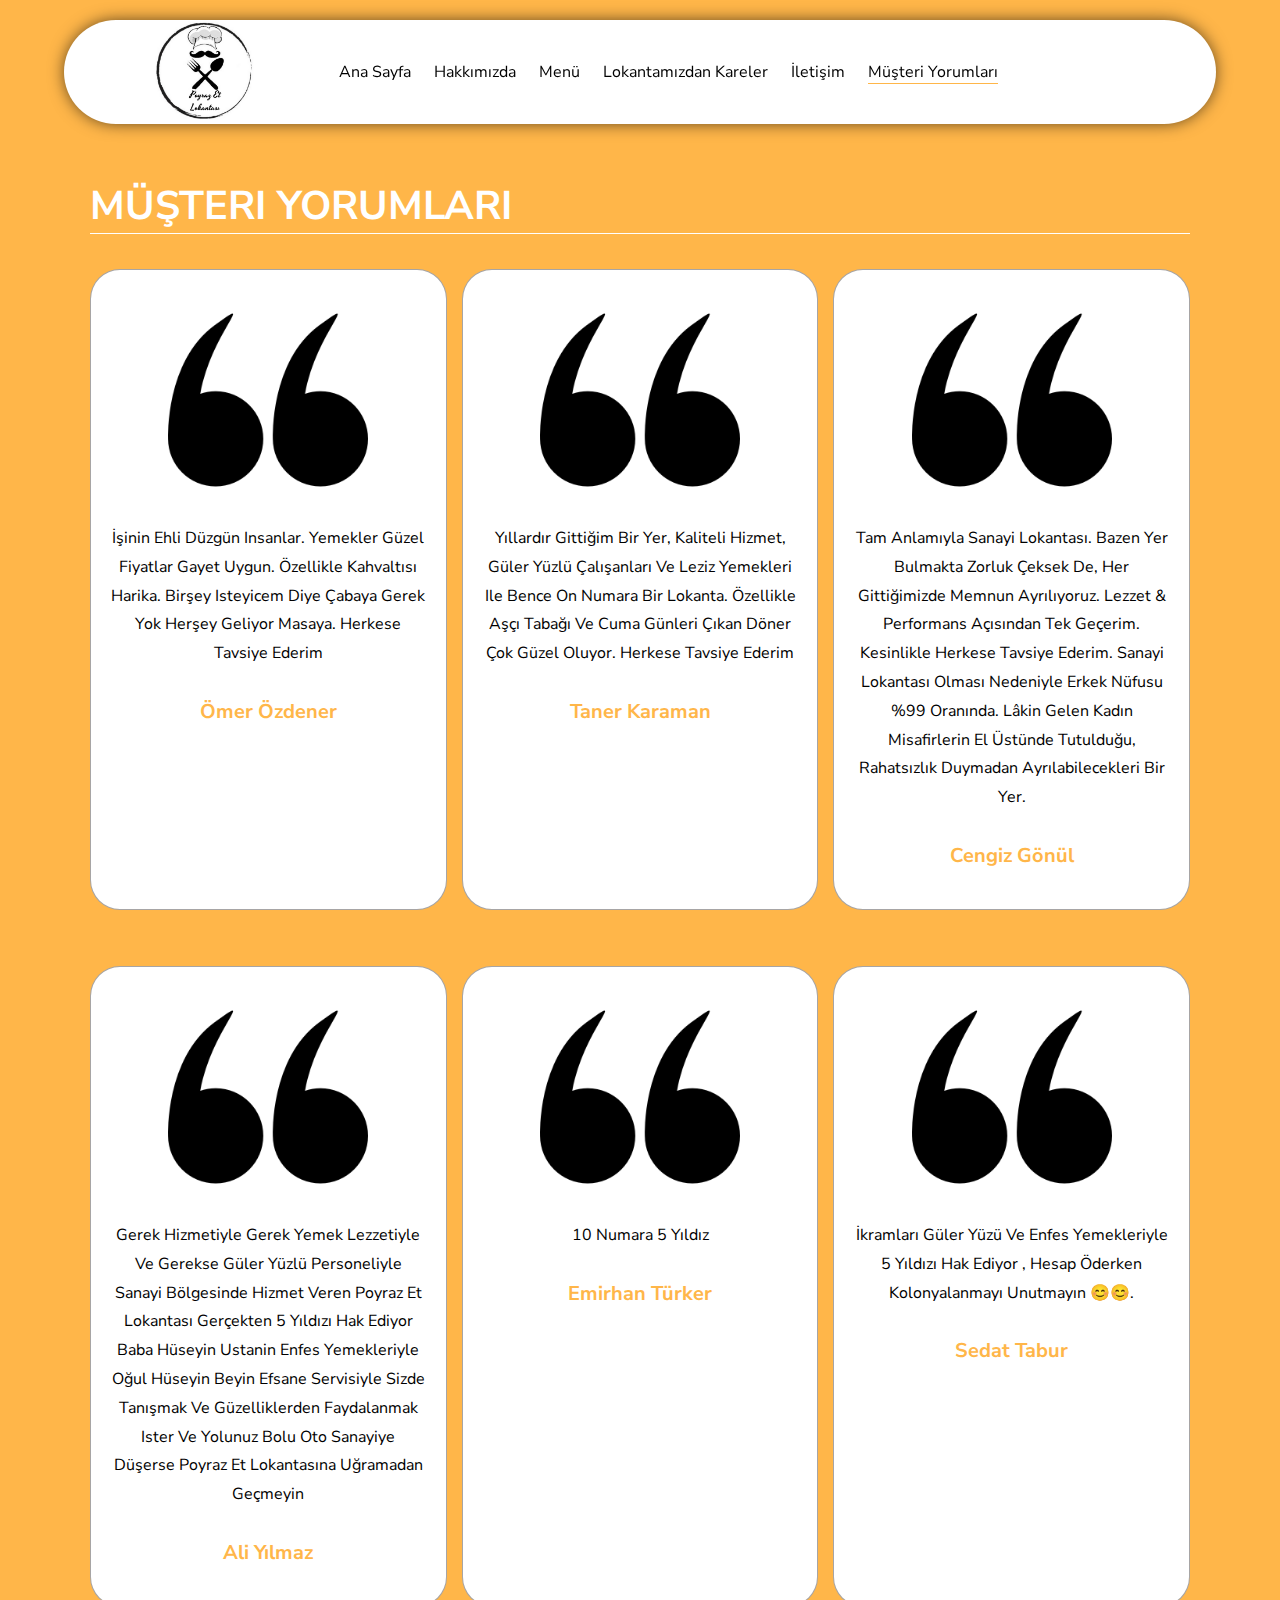
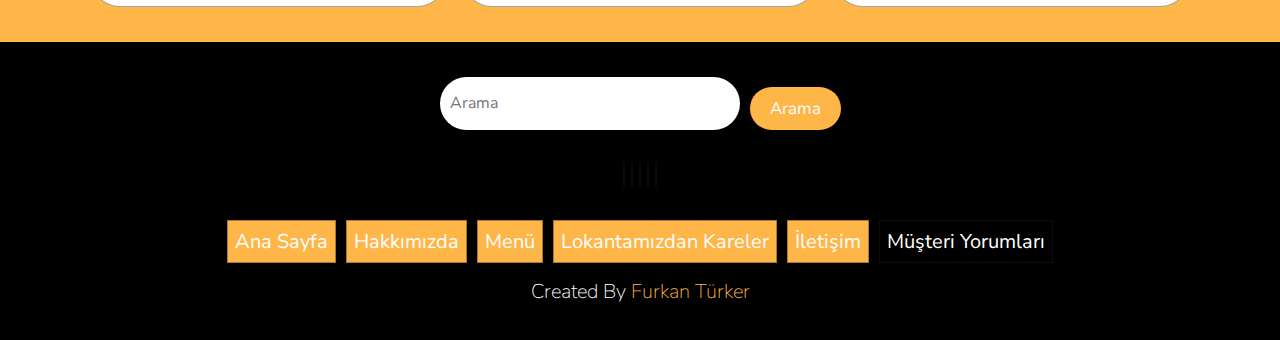
<file: review.html>
<!DOCTYPE html>
<html lang="en">

<head>

    <meta charset="UTF-8" />
    <meta name="viewport" content="width=device-width, initial-scale=1.0" />
    <!-- font avesome cdn -->
    <link rel="stylesheet" href="https://cdnjs.cloudflare.com/ajax/libs/font-awesome/6.5.1/css/all.min.css"
        integrity="sha512-DTOQO9RWCH3ppGqcWaEA1BIZOC6xxalwEsw9c2QQeAIftl+Vegovlnee1c9QX4TctnWMn13TZye+giMm8e2LwA=="
        crossorigin="anonymous" referrerpolicy="no-referrer" />
    <title>Poyraz Et Lokantası</title>
    <link rel="stylesheet" href="styles/style.css"> <!--Css dosyasını ekledik -->

</head>
<!-- ### Visual Studio Cod Kısayolları

- 1: ALT + SHİFT + F = Kodları düzenlemek, sıraya sokar
- 2: CTRL + ALT + aşağı yukarı ok = İmleci yukarı aşağı büyüterek topluca satırlara yazmamızı sağlar.
- 3: ALT  + yukarı aşağı ok tuşları = Satırı aşağı yukarı kaydırmak ,taşımak için
- 4: Yazıyı seçip CTRL + D aynı diğer yazıları da seçiyor. Böylece bu yazıları her yerde değiştirme veya ekleme yapabiliriz.
- 5: CTRL + SHIFT + K = Satır silmek
- 6: CTRL + ENTER = Yeni satır ekler: Satır sonuna gitmene gerek kalmaz, shifte de basarsan üst kısma ekler.
- 7: CTRL + Ö = Otomatik Yorum satırı
- 8: başlangıçta parantezle uğraşma direk yaz otomatik parantez çıkar
- 9:yazmak istediğin etiketi yazıp ne kadar lazımsa * ile istediğin sayıyı yazarak oluşturabilirsin -->

<body>
    <!--! header section start-->
    <header class="header">
        <a href="#" class="logo">
            <img src="images/Poyraz Et Lokantası.png" alt="logo"> <!-- logo -->
        </a>
        <!-- navbar kısmımız -->
        <nav class="navbar">

            <a href="index.html">Ana Sayfa</a>
            <a href="about.html">Hakkımızda</a>
            <a href="menu.html">Menü</a>
            <a href="galery.html">Lokantamızdan Kareler</a>
            <a href="contact.html">İletişim</a>
            <a href="review.html"  class="active">Müşteri Yorumları</a>
        </nav>
        <!-- iconlar -->
        <div class="button">
            <button id="search-btn">
                <i class="fas fa-search"></i>
            </button>
            <button id="cart-btn">
                <i class="fas fa-shopping-cart"></i>
            </button>
            <button id="menu-btn">
                <i class="fas fa-bars"></i>
            </button>
        </div>

        <div class="search-form">
            <input type="text" class="search-input" id="search-box" placeholder="search-here">
            <i class="fas fa-search"></i>
        </div>
        <div class="cart-items-container">
            <div class="cart-item">
                <i class="fas fa-times"></i>
                <img src="images/kardens-corbalar-1024x685.jpg" alt="">
                <div class="content">
                    <h3>Çorbalar</h3>
                    <div class="price">50tl</div>
                </div>
            </div>
            <div class="cart-item">
                <i class="fas fa-times"></i>
                <img src="images/Türk-Yemekleri-scaled.jpeg" alt="">
                <div class="content">
                    <h3>Ana Yemekler</h3>
                    <div class="price">100tl</div>
                </div>
            </div>
            <div class="cart-item">
                <i class="fas fa-times"></i>
                <img src="images/secmeli_kahvaltiYeni.png" alt="">
                <div class="content">
                    <h3>Kahvaltı</h3>
                    <div class="price">75tl</div>
                </div>
            </div>
            <div class="cart-item">
                <i class="fas fa-times"></i>
                <img src="images/tatlilar-1.jpg" alt="">
                <div class="content">
                    <h3>Tatlılar</h3>
                    <div class="price">45tl</div>
                </div>
            </div>
            <a href="#" class="btn">Sipariş ver</a>
        </div>

    </header>
    <!--! header section end-->

     <!--!review section start-->

     <section class="review">
        <h1 class="heading"><span>Müşteri Yorumları</span></h1>
        <div class="box-container">          
            <div class="box">
                <img src="images/left-quotes-sign.png" style="width:200px;height: 200px" alt="">
                <p>İşinin ehli düzgün insanlar. Yemekler güzel fiyatlar gayet uygun.
                    Özellikle kahvaltısı harika. Birşey isteyicem diye çabaya gerek yok herşey geliyor masaya.
                    Herkese tavsiye ederim</p>
                <h3>Ömer Özdener</h3>
                <div class="stars">
                    <i class="fas fa-star"></i>
                    <i class="fas fa-star"></i>
                    <i class="fas fa-star"></i>
                    <i class="fas fa-star"></i>
                    <i class="fas fa-star-half-alt"></i>
                </div>
            </div>
            <div class="box">
                <img src="images/left-quotes-sign.png " style="width:200px;height: 200px" alt="">
                <p>Yıllardır gittiğim bir yer, kaliteli hizmet, güler yüzlü çalışanları ve leziz yemekleri ile bence on
                    numara bir lokanta. Özellikle aşçı tabağı ve cuma günleri çıkan döner çok güzel oluyor. Herkese
                    tavsiye ederim</p>
                <h3>Taner Karaman</h3>
                <div class="stars">
                    <i class="fas fa-star"></i>
                    <i class="fas fa-star"></i>
                    <i class="fas fa-star"></i>
                    <i class="fas fa-star"></i>
                    <i class="fas fa-star-half-alt"></i>
                </div>
            </div>
            <div class="box">
                <img src="images/left-quotes-sign.png" style="width:200px;height: 200px" alt="">
                <p>Tam anlamıyla sanayi lokantası. Bazen yer bulmakta zorluk çeksek de, her gittiğimizde memnun
                    ayrılıyoruz. Lezzet & performans açısından tek geçerim. Kesinlikle herkese tavsiye ederim. Sanayi
                    lokantası olması nedeniyle erkek nüfusu %99 oranında. Lâkin gelen kadın misafirlerin el üstünde
                    tutulduğu, rahatsızlık duymadan ayrılabilecekleri bir yer.</p>
                <h3>Cengiz Gönül</h3>
                <div class="stars">
                    <i class="fas fa-star"></i>
                    <i class="fas fa-star"></i>
                    <i class="fas fa-star"></i>
                    <i class="fas fa-star"></i>
                    <i class="fas fa-star-half-alt"></i>
                </div>

            </div>        
        </div>
        <br><br><br><br>
        <div class="box-container">
           
            <div class="box">
                <img src="images/left-quotes-sign.png" style="width:200px;height: 200px" alt="">
                <p>Gerek hizmetiyle  gerek yemek lezzetiyle ve  gerekse güler yüzlü  personeliyle sanayi bölgesinde hizmet veren poyraz et lokantası gerçekten 5 yıldızı hak ediyor  baba Hüseyin ustanin enfes yemekleriyle oğul Hüseyin beyin efsane servisiyle sizde tanışmak ve güzelliklerden faydalanmak ister ve yolunuz bolu oto sanayiye düşerse  poyraz et lokantasına uğramadan  geçmeyin</p>
                <h3>Ali Yılmaz</h3>
                <div class="stars">
                    <i class="fas fa-star"></i>
                    <i class="fas fa-star"></i>
                    <i class="fas fa-star"></i>
                    <i class="fas fa-star"></i>
                    <i class="fas fa-star-half-alt"></i>
                </div>
            </div>
            <div class="box">
                <img src="images/left-quotes-sign.png " style="width:200px;height: 200px" alt="">
                <p>10 numara 5 yıldız</p>
                <h3>Emirhan Türker</h3>
                <div class="stars">
                    <i class="fas fa-star"></i>
                    <i class="fas fa-star"></i>
                    <i class="fas fa-star"></i>
                    <i class="fas fa-star"></i>
                    <i class="fas fa-star-half-alt"></i>
                </div>
            </div>
            <div class="box">
                <img src="images/left-quotes-sign.png" style="width:200px;height: 200px" alt="">
                <p>İkramları güler yüzü ve enfes yemekleriyle 5 yıldızı hak ediyor , hesap öderken kolonyalanmayı unutmayın 😊😊.</p>
                <h3>Sedat Tabur</h3>
                <div class="stars">
                    <i class="fas fa-star"></i>
                    <i class="fas fa-star"></i>
                    <i class="fas fa-star"></i>
                    <i class="fas fa-star"></i>
                    <i class="fas fa-star-half-alt"></i>
                </div>

            </div>
        
      
           
       
        </div>
    </section>

    <!--! review section end -->
<!--! footer section start -->
<section class="footer">
    <div class="search">
        <input type="text" class="search-input" placeholder="Arama">
        <button class="btn btn-primary">arama</button>
    </div>
    <div class="share">
        <a href="#" class="fab fa-facebook"></a>
        <a href="#" class="fab fa-twitter"></a>
        <a href="#" class="fab fa-instagram"></a>
        <a href="#" class="fab fa-linkedin"></a>
        <a href="#" class="fab fa-pinterest"></a>
    </div>

    <div class="links">
        <a href="index.html">Ana Sayfa</a>
        <a href="about.html">Hakkımızda</a>
        <a href="menu.html">Menü</a>
        <a href="galery.html">Lokantamızdan Kareler</a>
        <a href="contact.html">İletişim</a>
        <a href="review.html" class="active">Müşteri Yorumları</a>
    </div>
    <div class="credit">
        created by <span>Furkan Türker</span>
    </div>
</section>
<!--! footer section end -->

<script src="js/script.js"></script>
</body>

</html>
</file>
<file: styles/style.css>
@import url('https://fonts.googleapis.com/css2?family=Nunito+Sans:opsz,wght@6..12,200;6..12,300;6..12,500;6..12,600&display=swap');


:root { /* css değişşkenleri*/
    --main-color: #ffb649;
    --black-color: #000000;
    --border:0.1rem solid rgba(36, 31, 31, 0.4);
}


*{
    font-family: 'Nunito Sans', sans-serif;
    margin: 0;
    padding: 0;
 box-sizing:border-box; /*etiketin toplam genişliğine ve yüksekliğine padding ve border'ı dahil et */
    outline: none; /* Dış hat görünmesin*/
    border: none;  /* kenar çizgileri kaldır.*/
    text-decoration: none;
    text-transform: capitalize; /*baş harfler büyük*/
    transition: 0.2s ease; /* tıklamalar arası geçiş hızı*/

}
.dark-mode {
    background-color: #174351;
    color: #ffffff;
  }
  
  /* Diğer dark mode özellikleri buraya eklenebilir */

  /* CSS stilleri */
  #saat {
    position: fixed;
    top: 10px;
    right: 10px;
    font-size: 18px;
    color: #fffbfb;}

/*! base html codes */
html{ /* resposive fontları ayarlamak için*/
    font-size: 62.5%; /*1 rem 10 px olur..."*/
    overflow-x:hidden; /*scrolu kapat*/
    scroll-padding-top: 9rem; /* içerik ekranın en üstüne yapışmasın*/
    scroll-behavior:smooth ; /* kaydırma işlemi sırasında sayfa pürüzsüz şekilde kayar*/ 
}
html::-webkit-scrollbar{ /* scrolumuza şekil verelim*/
    width: 0.8rem;
    background-color: white;
}
html::-webkit-scrollbar-track{
    background-color: transparent;
}
html::-webkit-scrollbar-thumb{
    border-radius: 3rem;
    background-color: var(--black-color);
}



body{
    background-color: var(--main-color);
    
}

section{
    padding: 3.5rem 7%; /* yukarıdan aşağı 35 pixel, sağdan soldan %7 lik boşluk*/
}
a{
    color:var(--black-color);
    text-decoration: none;
}

.btn{
    margin-top: 1rem;
    display: inline-block;
    padding: 2rem 3.75rem;
    border-radius: 30rem;
    font-size: 1.7rem;
    color: #fff;
    background-color: #d5853e;
    cursor: pointer;
}
.btn:hover{
   opacity: 0.9;
}

.heading{
    color: #fff;
    font-size: 4rem;
    text-transform: uppercase;
  margin-bottom: 3.5rem;
  border-bottom: 0.1rem solid #fff;
}
.heading span{
    text-transform: uppercase;
}
.search-input{
    font-size: 1.6rem;
    color: var(--black-color);
    padding:1rem ;
    text-transform: none;
    border-radius:3rem ;
}
/*! header start */
.header .search-form{
    position:absolute;
    top: 115%;
    right: 7%;
    background-color: #fff;
    width: 50rem;
    height: 5rem;
    display: flex;
    align-items: center;
    border-radius: 3rem;
    box-shadow: 0px 0px 25px 2px rgb(0 0 0 / 75%);
    transform: scaleY(0);
}
.header .search-form.active{
    transform: scaleY(1);
}
.header .search-form i{
cursor: pointer;
font-size: 2.2rem;
margin-right: 1.5rem;
color: var(--black-color);
}
.header .search-form input{
width: 100%;
}

    .header .logo img {
        height:10rem ;
    }

    .header{
        background-color: rgb(255, 255, 255);
        display:flex; /* flex ile yan yana attık*/
        align-items:center; /* merkeze hizalama*/
        justify-content: space-between; /* içerdeki elementleri hizalama*/
        padding: 0 7%; /* sağdan sola %7 lik boşluk, yukarıdan aşağıya 0 lık bışlık*/
        margin: 2rem 5%; /* sağdan soldan %5 lik boşluk, yukarıdan aşağıya 2 remlik boşluk*/
        border-radius: 25rem; /* köşeleri yumuşatma */
        box-shadow: 0px 0px 17px -2px rgba(0,0,0,0.75); /* dış kenara gölgelik verme*/
        position: sticky; /* üstteki header'ımız scrolla birlikte aşağıya gelsin*/
        top: 0;
        z-index: 1000; /* her zaman önde olsun*/
    }

.header .navbar a{
    margin: 0 1rem; /* sağdan soldan uzaklaşsın buttonlar*/
    font-size: 1.6rem; /* font 16 piksel */
    color: var(--black-color);
    border-bottom: 0.1rem solid transparent; /* buttonların arkasında 1 px transparan oluşur */
}

.header .navbar .active,/* hangi sayfadaysak onun altı çizilii olsun */
.header .navbar a:hover{ /* üzerin gelindiğinde altındaki transparanı gösterir*/
    border-color: var(--main-color);
    padding-bottom: 0.5 rem;
}

.header .button button{ 
    cursor: pointer; /* fare üzerine geldiğinde işaretçiye dönüşsün*/
    font-size: 2.5rem;
    margin-left: 2rem; /* soldan 20px boşluk*/
    background-color: transparent; /* arkasındaki boyayı kaldırdık*/
    ;

}
.header .cart-items-container{
    position: absolute;
    top: 95%;
    height: calc(100vh - 9rem);
    width: 35rem;
    background-color: #fff;
    box-shadow: 0px 20px 14px 0px rgb(0 0 0 / 75%);
    right: -100%;
}
.header .cart-items-container.active{
    right: 3rem;
}
.header .cart-items-container .cart-item{
    position: relative;
    display: flex;
    align-items: center;
    gap: 1.5rem;
    padding: 1.5rem;
}
.header .cart-items-container .cart-item:hover{
    box-shadow: 0px 0px 10px rgba(0,0,0,0.75);
}
.header .cart-items-container .cart-item img{
    height: 7rem;
}
header .cart-items-container .cart-item .content h3{
    font-size: 2rem;
    color: var(--black-color);
    padding-bottom: 0.5rem;
}
header .cart-items-container .cart-item .content .price{
    font-size: 1.5rem;
    color: var(--black-color);
}
.header .cart-items-container .cart-item .fa-times{
    position: absolute;
    top: 1rem;
    right: 1.5rem;
    font-size: 2rem;
    cursor: pointer;
    color: var(--black-color);
}
.header .cart-items-container .btn{
    text-align: center;
    margin: 2rem;
}
.header #menu-btn{
    display: none;
}

    /*! header end */

     /*! home start */

.home{
    min-height: 100vh; /* tarayıcıda ekranın görüldüğü yer kadar alan kala*/
background: url(../images/1d0c846a-3655-4d4d-8925-ff32b2127d95.jpg)no-repeat;
    background-size: cover; /* ortalama */
    background-position: center;
    margin-top: -14.5rem;
    display: flex;
    align-items: center;
    
}
.home .content{
    max-width: 60rem; 
}
.home .content h3{
font-size: 6rem;
color: #ffffff;
}

.home .content p{
    font-size: 2rem;
    font-weight: 300;
    line-height: 1.8; /* satır arası boşluk*/
    padding:7rem 0;
   color: #ffffff ;
}
      /*! home end */

      /*! about start */
      .about .row{
        display: flex;
        flex-wrap: wrap;
        column-gap: 2rem; /* araya 20 px boşluk*/
      }
.about .row .image {
    flex: 1 1 45rem;
}

.about .row img {
    width: 100%;
}
.about .row .content{
    flex: 1 1 45rem;
}
.about .row .content h3{
    font-size: 3rem;
     color: #fff;
}
.about .row .content h4{
    font-size: 2rem;
    font-weight: 300;
    line-height: 1.8; /* satır arası boşluk*/
    padding:3rem 0;
   color: #ffffff ;
}
.about .row .content p{
font-size: 1.6rem;
color:#000000;
padding: 1rem 0;
line-height: 1.8rem;
}

      /*! about end */

 /*! menu start */
.menu .box-container {
    display: grid; /* resimleri yan yana getirdik */
    grid-template-columns: repeat(auto-fit, minmax(30rem, 1fr));
    gap: 1.5rem; /*araya boşluk*/
}

.menu .box-container .box {
    padding: 3rem;
    background-color: #fff;
    border-radius: 3rem;
    min-height: 60rem;
    display: flex;
    flex-direction: column;
    align-items: flex-start;
    justify-content:space-between;
}
.menu .box-container .box img {
    width: 100%;
    object-fit: cover;
    
}

.menu .box-container .box .menu-category {
    font-size:1.2rem;}
    .menu .box-container .box h3 {
        font-size:3rem;
        padding :1rem 0;
    }
    .menu .box-container .box .price {
        font-size:2.5rem;
        padding :0.5rem 0;
    }
    
  /*! menu end */

  /*! review start */
.review .box-container {
    display: grid; /* resimleri yan yana getirdik */
    grid-template-columns: repeat(auto-fit, minmax(30rem, 1fr));
    gap: 1.5rem; /*araya boşluk*/
}
.review .box-container .box {
    border: var(--border);
    text-align: center;
    padding: 3rem 2rem;
    background-color: #fff;
    border-radius: 3rem;
}
.review .box-container .box p {
    font-size: 1.6rem;
    line-height: 1.8;
    padding: 2rem 0;
}
.review .box-container .box h3 {
    padding: 1rem;
    font-size: 2rem;
    color: var(--main-color);
}
.review .box-container .box .stars i {
font-size: 1.5rem;
    color: gold;
}
  /*! review end */

    /*! contact start */
.contact .row{
    display: flex;
    background-color: var(--black-color);
    flex-wrap: wrap;
    gap: 1rem;

}
.contact .row .map{
    flex: 1 1 45rem;
    width: 100%;
    object-fit: cover;    
}
.contact .row form{
    flex: 1 1 45rem;
    padding: 5rem 2rem;
    text-align: center;
    
}
.contact .row form h3{
    font-size: 3.5rem;
    color: #fff;
}
.contact .row form .inputBox{
    display: flex;
    align-items: center;
    margin: 2rem 0;
    border:var(--border);
  
}
.contact .row form .inputBox i {
  color: #fff;
   font-size: 2rem;
    padding-left: 2rem;
    
}

.contact .row form .inputBox input{
    width: 100%;
    font-size: 1.7rem;
    padding: 2rem;
    color: #ffffff;
    text-transform: none;
    background-color: transparent;
   
    
}
.contact .row form .btn{
    color: var(--main-color);
    background-color: #fff;
    font-weight: bold;
}
      /*! contact end */

      /*! galeri start */
      .galeri .gallery {
       
        margin: 0 auto;
        padding: 5px;
        background: #ffffff;
        box-shadow: 0 1px 2px rgba(0,0,0,.3);
      }
      
      .galeri .gallery > div {
        position: relative;
        float: left;
        padding: 5px;
      }
      
      .galeri .gallery > div > img {
        display: block;
        width: 200px;
        transition: .1s transform;
        transform: translateZ(0); /* hack */
      }
      
      .galeri .gallery > div:hover {
        z-index: 1;
      }
      
      .galeri .gallery > div:hover > img {
        transform: scale(1.7,1.7);
        transition: .3s transform;
      }
      
      .cf:before, .cf:after {
        display: table;
        content: "";
        line-height: 0;
      }
      
      .cf:after {
        clear: both;
      }
      /*! galeri end */

      /*! footer start */
.footer {
    background-color:var(--black-color) ;
    text-align: center;

}
.footer .search{
    display: flex;
    justify-content: center;
}
.footer .search .search-input{
    width: 30rem;;
}
.footer .search .btn-primary{
background-color: var(--main-color);
padding: 1rem 2rem;
margin-left:1rem;
}
.footer .share{
    padding: 2rem 0;
    }
.footer .share a{
        width: 5rem;
        height: 5rem;
        line-height: 5rem;
        color: #fff;
        font-size: 2rem;
        border: var(--border);
        border-radius: 50%;
        margin: 0.3rem;
    }
    .footer .share a:hover{
        background-color: var(--main-color);
        
    }
    .footer .links{
        display: flex;
        justify-content: center;
        flex-wrap: wrap;
        gap: 1rem;
        
    }
    .footer .links a{
        background-color: var(--main-color);
        padding: 0.7rem;
        color: #fff;
        font-size: 2rem;
        border: var(--border);
    }
    .footer .links a:hover{
        background-color:var(--black-color) ;
        opacity: 0.7;
    }
    .footer .links a.active{
        background-color: var(--black-color);
    }
    .footer .credit{
        font-size: 2rem;
        color: #fff;
        font-weight: 200;
        padding-top: 1.5rem;
    }
    .footer .credit span{
        color: var(--main-color);
    }
      /*! footer end */

      /*! responsive start */
@media (max-width:991px){
    html{
        font-size: 55%;
    }
    .header{
        padding: 1.5rem 2rem;
    }
    .header .logo img{
        height: 7rem;
    }
section {
    padding: 2rem;
}
.products .box-container .box .box-head .name{
    font-size: 3.4rem;
}
}

@media (max-width:768px){
.header #menu-btn {
    display: inline-block;
}
.header .navbar{
    position: absolute;
    top: 95%;
    background-color: #fff;
    height: calc(100vh - 9rem);
    width: 30rem;
    box-shadow: 0px 20px 14px 0px rgb(0 0 0 / 75%);
    right: -100%;
}

.header.navbar.active{
    right: 3rem;
}
.header .navbar a{
    color: var(--black-color);
    display: block;
    margin: 1.5rem;
    padding: 0.5rem;
    font-size: 2rem;
}
}
@media (max-width:576px){
html{
    font-size: 50%;
}

}
        /*! responsive end */
</file>
